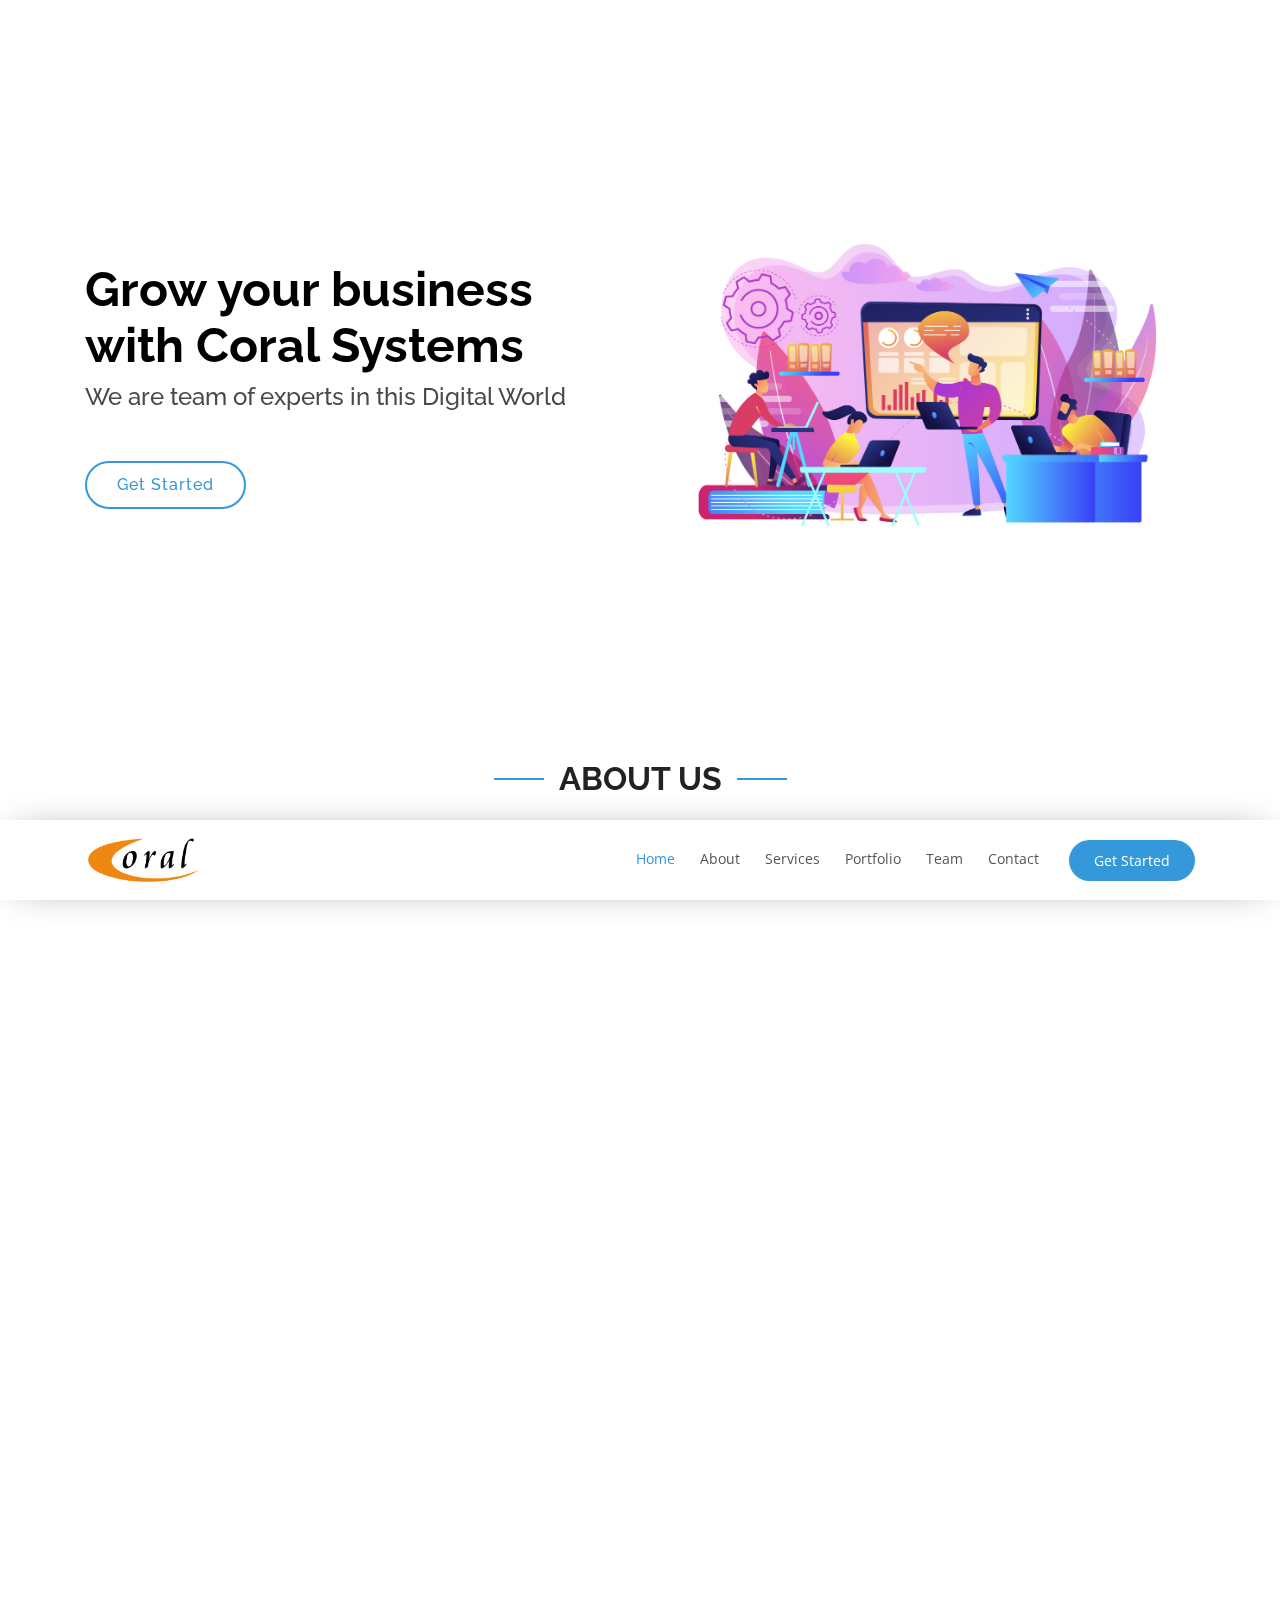
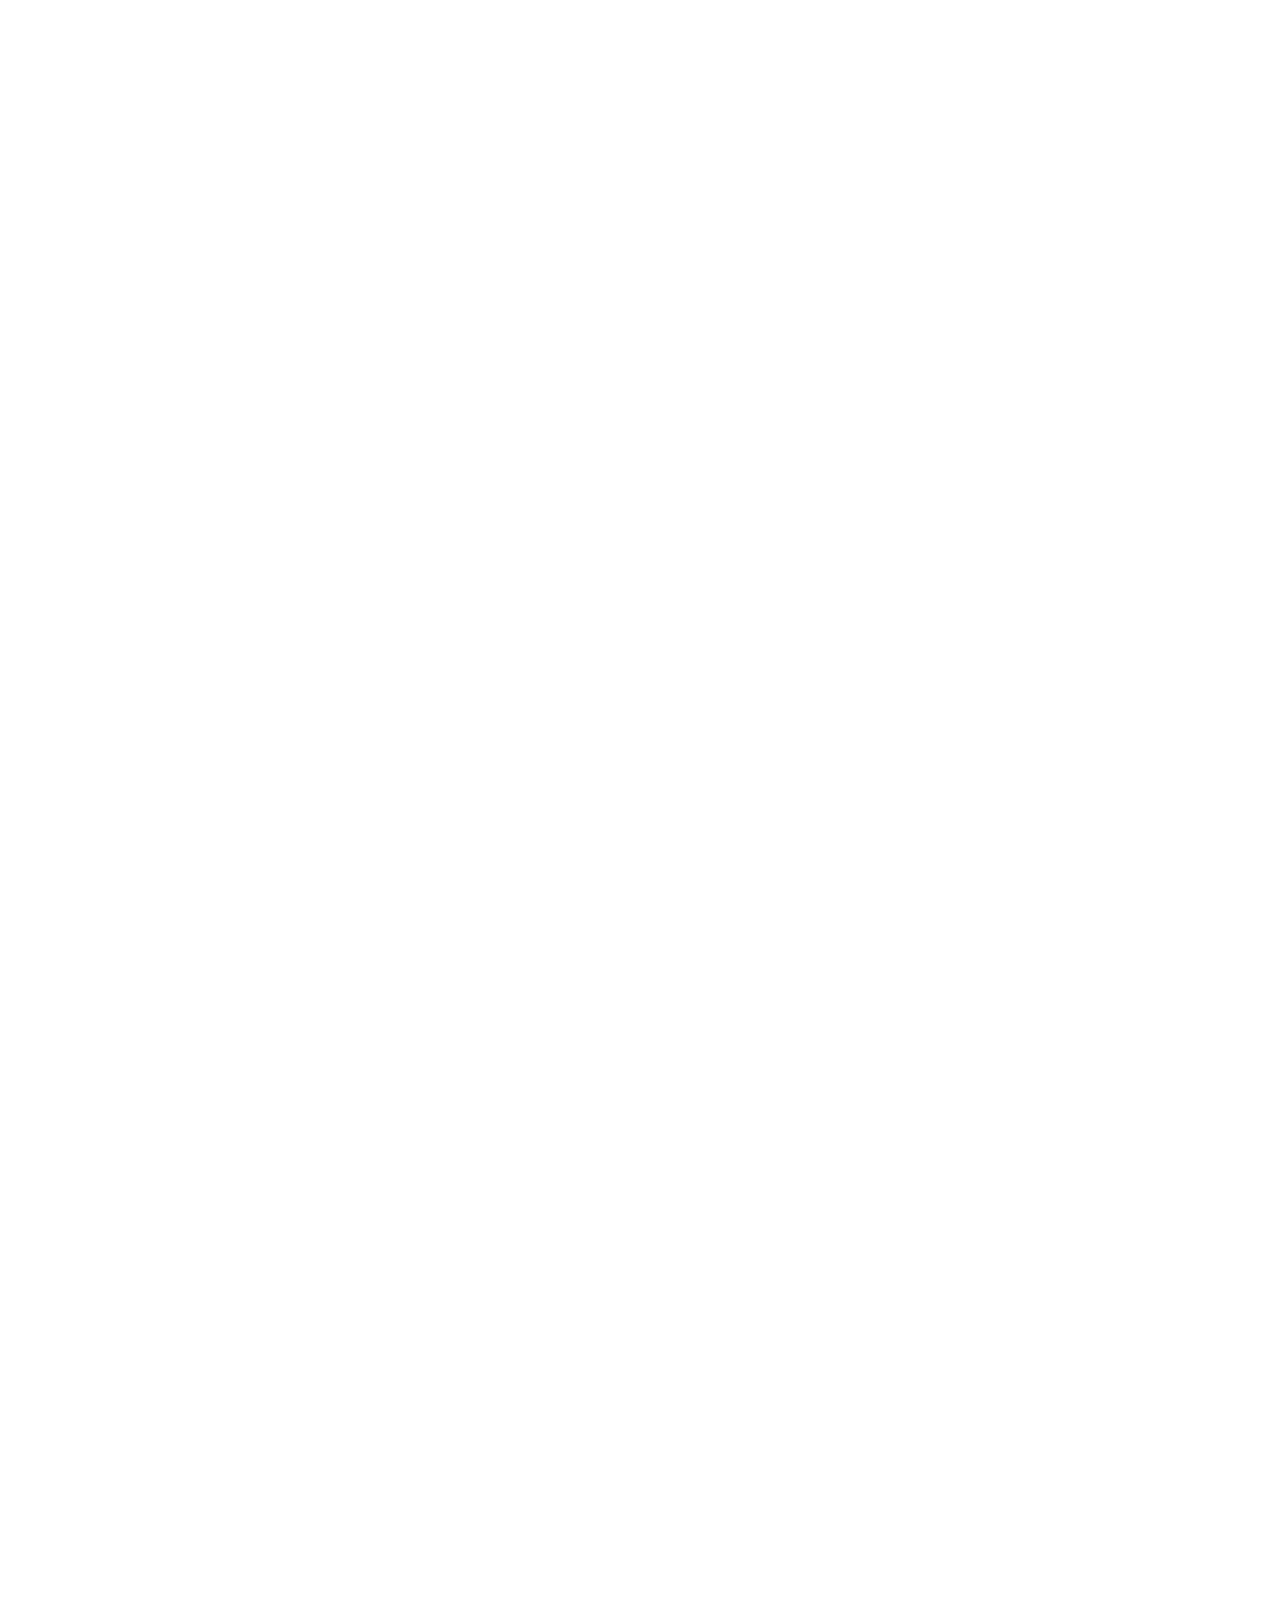
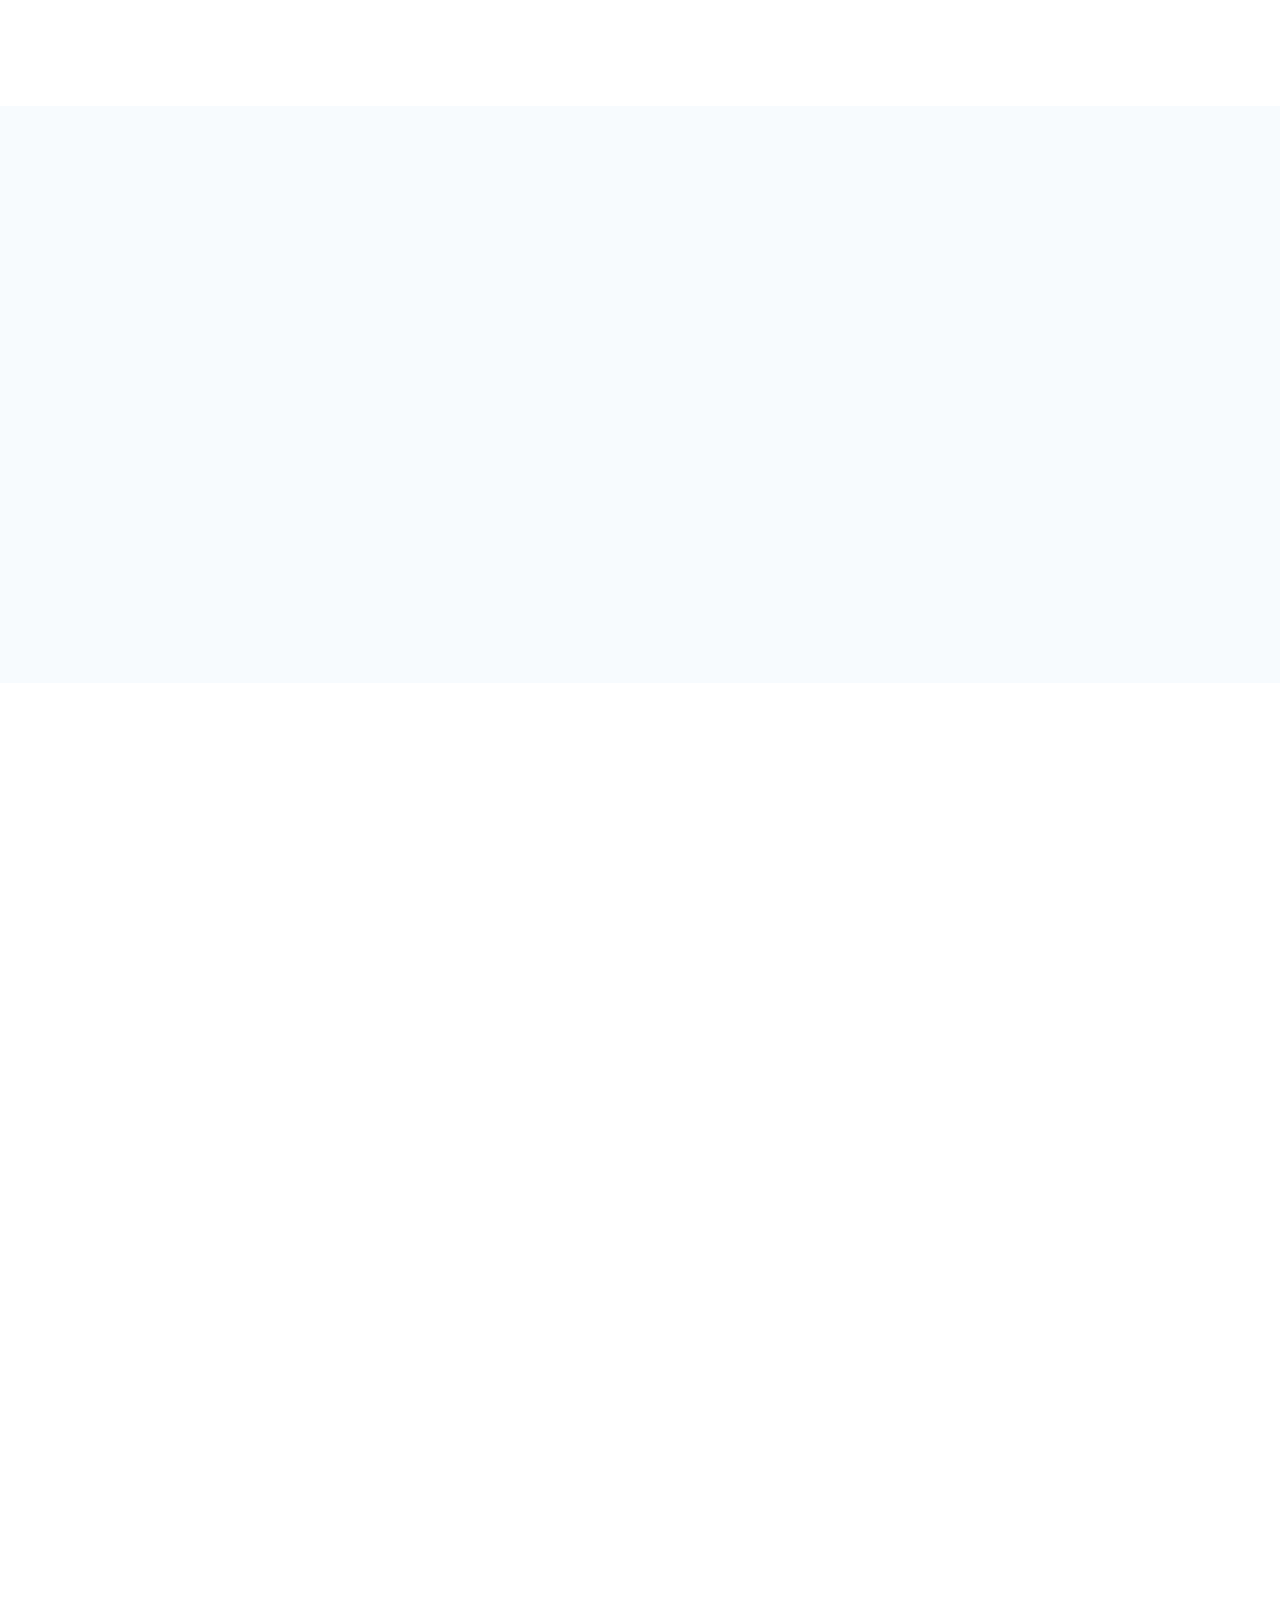
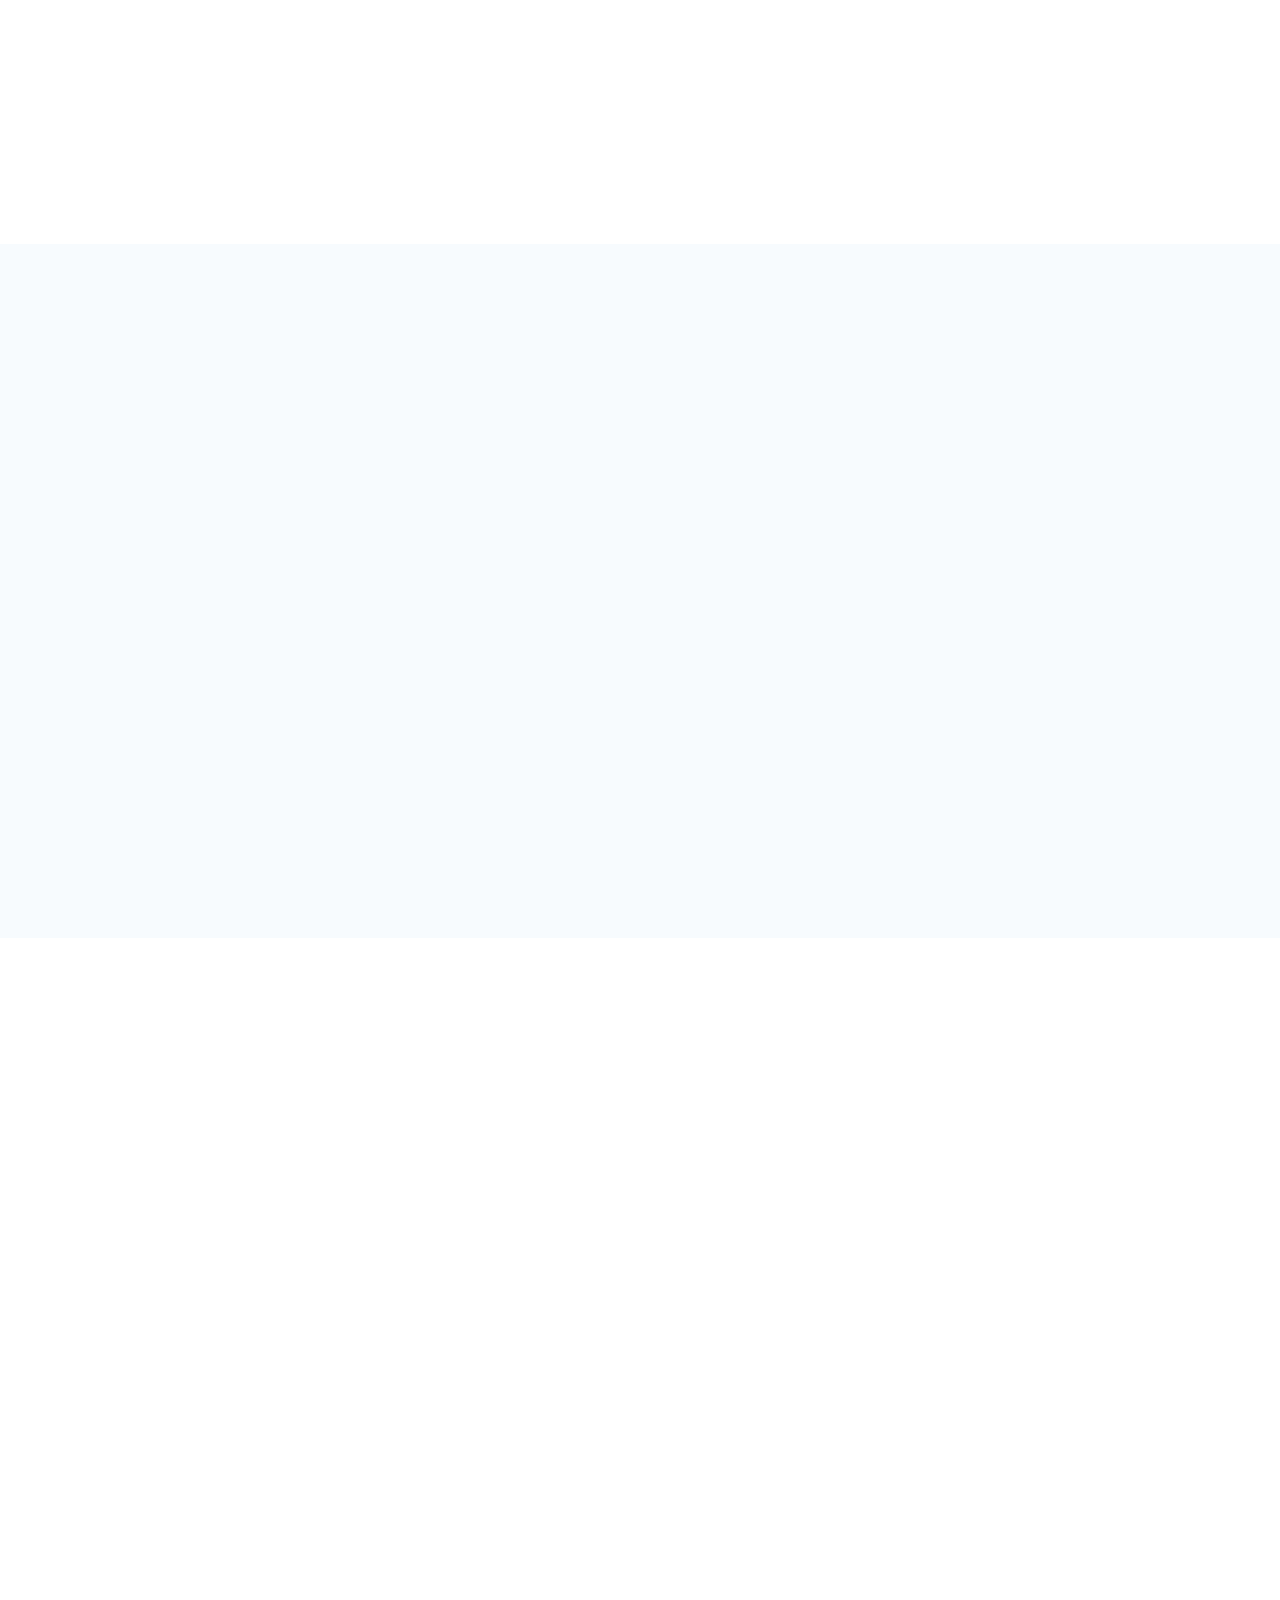
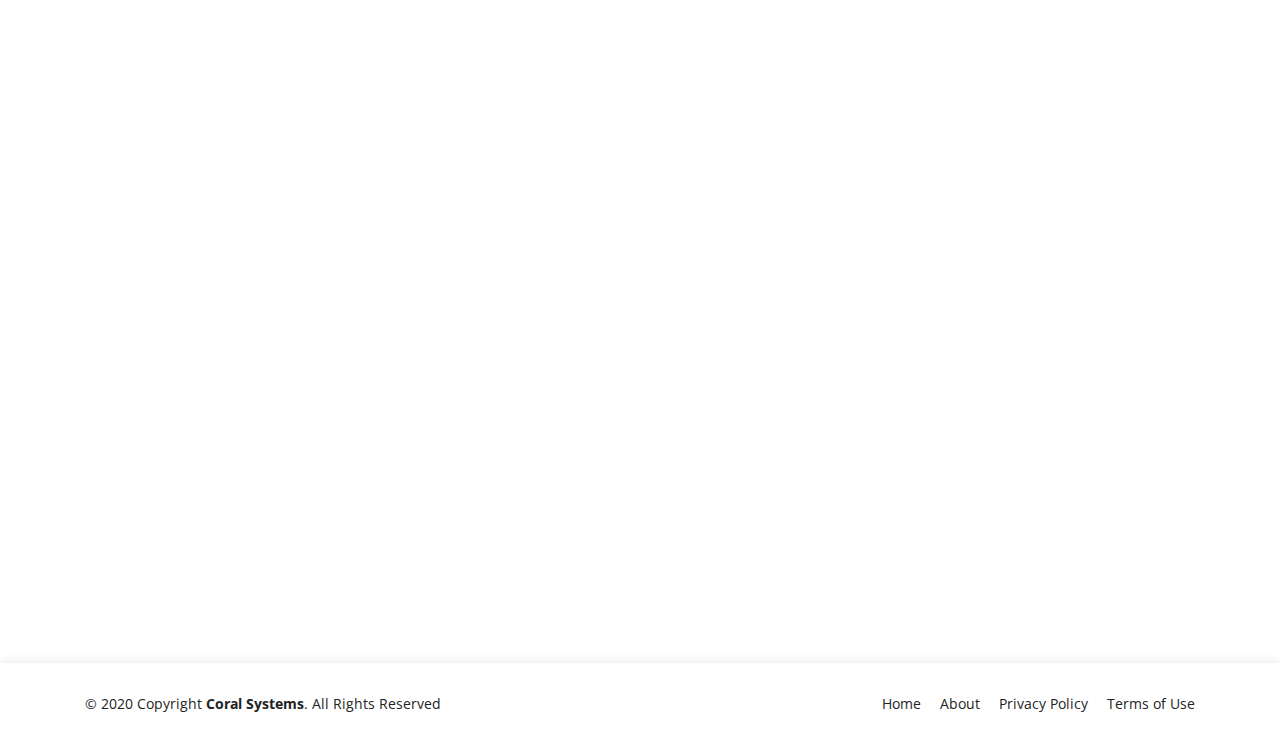
<file: index.html>
<!DOCTYPE html>
<html lang="en">

<head>
  <meta charset="utf-8">
  <meta content="width=device-width, initial-scale=1.0" name="viewport">

  <title>Coral Systems</title>
  <meta content="" name="description">
  <meta content="" name="keywords">

  <!-- Favicons -->
  <link href="assets/img/favicon.png" style="color:orange;" rel="icon">
  <link href="assets/img/apple-touch-icon.png" rel="apple-touch-icon">

  <!-- Google Fonts -->
  <link href="https://fonts.googleapis.com/css?family=Open+Sans:300,300i,400,400i,600,600i,700,700i|Raleway:300,300i,400,400i,500,500i,600,600i,700,700i|Poppins:300,300i,400,400i,500,500i,600,600i,700,700i" rel="stylesheet">

  <!-- Vendor CSS Files -->
  <link href="assets/vendor/bootstrap/css/bootstrap.min.css" rel="stylesheet">
  <link href="assets/vendor/icofont/icofont.min.css" rel="stylesheet">
  <link href="assets/vendor/remixicon/remixicon.css" rel="stylesheet">
  <link href="assets/vendor/boxicons/css/boxicons.min.css" rel="stylesheet">
  <link href="assets/vendor/owl.carousel/assets/owl.carousel.min.css" rel="stylesheet">
  <link href="assets/vendor/venobox/venobox.css" rel="stylesheet">
  <link href="assets/vendor/aos/aos.css" rel="stylesheet">

  <!-- Template Main CSS File -->
  <link href="assets/css/style.css" rel="stylesheet">

  <!-- =======================================================
  * Template Name: Vesperr - v2.2.1
  * Template URL: https://bootstrapmade.com/vesperr-free-bootstrap-template/
  * Author: BootstrapMade.com
  * License: https://bootstrapmade.com/license/
  ======================================================== -->
</head>

<body>

  <!-- ======= Header ======= -->
  <header id="header" class="fixed-bottom d-flex align-items-center">
    <div class="container d-flex align-items-center">

      <div class="logo mr-auto">
        <h1 class="text-light"><a href="index.html"><img src="./assets/img/logo.png"></a></h1>
        <!-- Uncomment below if you prefer to use an image logo -->
        <!-- <a href="index.html"><img src="assets/img/logo.png" alt="" class="img-fluid"></a>-->
      </div>

      <nav class="nav-menu d-none d-lg-block">
        <ul>
          <li class="active"><a href="#index.html">Home</a></li>
          <li><a href="#about">About</a></li>
          <li><a href="#services">Services</a></li>
          <li><a href="#portfolio">Portfolio</a></li>
          <li><a href="#team">Team</a></li>
          <li><a href="#contact">Contact</a></li>

          <li class="get-started"><a href="#about">Get Started</a></li>
        </ul>
      </nav><!-- .nav-menu -->

    </div>
  </header><!-- End Header -->

  <!-- ======= Hero Section ======= -->
  <section id="hero" class="d-flex align-items-center">

    <div class="container">
      <div class="row">
        <div class="col-lg-6 pt-5 pt-lg-0 order-2 order-lg-1 d-flex flex-column justify-content-center">
          <h1 data-aos="fade-up">Grow your business with Coral Systems</h1>
          <h2 data-aos="fade-up" data-aos-delay="400">We are team of experts in this Digital World</h2>
          <div data-aos="fade-up" data-aos-delay="800">
            <a href="#about" class="btn-get-started scrollto">Get Started</a>
          </div>
        </div>
        <div class="col-lg-6 order-1 order-lg-2 hero-img" data-aos="fade-left" data-aos-delay="200">
          <img src="assets/img/hero-img.png" class="img-fluid animated" alt="">
        </div>
      </div>
    </div>

  </section><!-- End Hero -->

  <main id="main">

    <!-- ======= Clients Section ======= -->
    <!--section id="clients" class="clients clients">
      <div class="container">

        <div class="row">

          <div class="col-lg-2 col-md-4 col-6">
            <img src="assets/img/clients/client-1.png" class="img-fluid" alt="" data-aos="zoom-in">
          </div>

          <div class="col-lg-2 col-md-4 col-6">
            <img src="assets/img/clients/client-2.png" class="img-fluid" alt="" data-aos="zoom-in" data-aos-delay="100">
          </div>

          <div class="col-lg-2 col-md-4 col-6">
            <img src="assets/img/clients/client-3.png" class="img-fluid" alt="" data-aos="zoom-in" data-aos-delay="200">
          </div>

          <div class="col-lg-2 col-md-4 col-6">
            <img src="assets/img/clients/client-4.png" class="img-fluid" alt="" data-aos="zoom-in" data-aos-delay="300">
          </div>

          <div class="col-lg-2 col-md-4 col-6">
            <img src="assets/img/clients/client-5.png" class="img-fluid" alt="" data-aos="zoom-in" data-aos-delay="400">
          </div>

          <div class="col-lg-2 col-md-4 col-6">
            <img src="assets/img/clients/client-6.png" class="img-fluid" alt="" data-aos="zoom-in" data-aos-delay="500">
          </div>

        </div>

      </div>
    </section--><!-- End Clients Section -->

    <!-- ======= About Us Section ======= -->
    <section id="about" class="about">
      <div class="container">

        <div class="section-title" data-aos="fade-up">
          <h2>About Us</h2>
        </div>

        <div class="row content">
          <div class="col-lg-6" data-aos="fade-up" data-aos-delay="150">
            <img src="./assets/img/logo-sl.jpg" style="width: 500px;">
          </div>
          <div class="col-lg-6 pt-4 pt-lg-0" data-aos="fade-up" data-aos-delay="300">
            <p>
              Ullamco laboris nisi ut aliquip ex ea commodo consequat. Duis aute irure dolor in reprehenderit in voluptate
              velit esse cillum dolore eu fugiat nulla pariatur. Excepteur sint occaecat cupidatat non proident, sunt in
              culpa qui officia deserunt mollit anim id est laborum.
            </p>
            <a href="#" class="btn-learn-more">Learn More</a>
          </div>
        </div>

      </div>
    </section><!-- End About Us Section -->

    <!-- ======= Counts Section ======= -->
    <section id="counts" class="counts">
      <div class="container">

        <div class="row">
          

          <div class="col-xl-12 d-flex align-items-stretch pt-4 pt-xl-0" data-aos="fade-left" data-aos-delay="300">
            <div class="content d-flex flex-column justify-content-center">
              <div class="row">
                <div class="col-md-3 d-md-flex align-items-md-stretch">
                  <div class="count-box">
                    <span data-toggle="counter-up">65</span>
                    <i class="icofont-simple-smile"></i>                    
                    <p><strong>Happy Clients</strong> consequuntur voluptas nostrum aliquid ipsam architecto ut.</p>
                    <br>
                    <span data-toggle="counter-up">12</span>
                    <i class="icofont-clock-time"></i>                    
                    <p><strong>Years of experience</strong> aut commodi quaerat modi aliquam nam ducimus aut voluptate non vel</p>
                  </div>
                </div>

                <div class="col-md-6 d-md-flex align-items-md-stretch">
                  <img src="assets/img/counts-img.svg" alt="" class="img-fluid">
                </div>

                <div class="col-md-3 d-md-flex align-items-md-stretch">
                  <div class="count-box">
                    <span data-toggle="counter-up">85</span>
                    <i class="icofont-document-folder"></i>                    
                    <p><strong>Projects</strong> adipisci atque cum quia aspernatur totam laudantium et quia dere tan</p>
                    <br>
                    <span data-toggle="counter-up">15</span>
                    <i class="icofont-award"></i>
                    <p><strong>Awards</strong> rerum asperiores dolor alias quo reprehenderit eum et nemo pad der</p>
                  </div>
                </div>

              </div>
            </div><!-- End .content-->
          </div>
        </div>

      </div>
    </section><!-- End Counts Section -->

    <!-- ======= Services Section ======= -->
    <section id="services" class="services">
      <div class="container">

        <div class="section-title" data-aos="fade-up">
          <h2>Services</h2>
          <p>Magnam dolores commodi suscipit eius consequatur ex aliquid fug</p>
        </div>

        <div class="row">
          <div class="col-md-6 col-lg-3 d-flex align-items-stretch mb-5 mb-lg-0" id="s1">
            <div class="icon-box" data-aos="fade-up" data-aos-delay="100">
              <div class="icon"><i class="bx bxl-dribbble"></i></div>
              <h4 class="title"><a href="">Lorem Ipsum</a></h4>
              <p class="description">Voluptatum deleniti atque corrupti quos dolores et quas molestias excepturi</p>
            </div>
          </div>

          <div class="col-md-6 col-lg-3 d-flex align-items-stretch mb-5 mb-lg-0" id="s2">
            <div class="icon-box" data-aos="fade-up" data-aos-delay="200">
              <div class="icon"><i class="bx bx-file"></i></div>
              <h4 class="title"><a href="">Sed ut perspiciatis</a></h4>
              <p class="description">Duis aute irure dolor in reprehenderit in voluptate velit esse cillum dolore</p>
            </div>
          </div>

          <div class="col-md-6 col-lg-3 d-flex align-items-stretch mb-5 mb-lg-0" id="s3">
            <div class="icon-box" data-aos="fade-up" data-aos-delay="300">
              <div class="icon"><i class="bx bx-tachometer"></i></div>
              <h4 class="title"><a href="">Magni Dolores</a></h4>
              <p class="description">Excepteur sint occaecat cupidatat non proident, sunt in culpa qui officia</p>
            </div>
          </div>

          <div class="col-md-6 col-lg-3 d-flex align-items-stretch mb-5 mb-lg-0" id="s4">
            <div class="icon-box" data-aos="fade-up" data-aos-delay="400">
              <div class="icon"><i class="bx bx-world"></i></div>
              <h4 class="title"><a href="">Nemo Enim</a></h4>
              <p class="description">At vero eos et accusamus et iusto odio dignissimos ducimus qui blanditiis</p>
            </div>
          </div>

        </div>

      </div>
    </section><!-- End Services Section -->

    <!-- ======= More Services Section ======= -->
    <section id="more-services" class="more-services">
      <div class="container">

        <div class="row">
          <div class="col-md-6 d-flex align-items-stretch">
            <div class="card" style='background-image: url("assets/img/more-services-1.jpg");' data-aos="fade-up" data-aos-delay="100">
              <div class="card-body">
                <h5 class="card-title"><a href="">Lobira Duno</a></h5>
                <p class="card-text">Lorem ipsum dolor sit amet, consectetur elit, sed do eiusmod tempor ut labore et dolore magna aliqua.</p>
                <div class="read-more"><a href="#"><i class="icofont-arrow-right"></i> Read More</a></div>
              </div>
            </div>
          </div>
          <div class="col-md-6 d-flex align-items-stretch mt-4 mt-md-0">
            <div class="card" style='background-image: url("assets/img/more-services-2.jpg");' data-aos="fade-up" data-aos-delay="200">
              <div class="card-body">
                <h5 class="card-title"><a href="">Limere Radses</a></h5>
                <p class="card-text">Sed ut perspiciatis unde omnis iste natus error sit voluptatem doloremque laudantium, totam rem.</p>
                <div class="read-more"><a href="#"><i class="icofont-arrow-right"></i> Read More</a></div>
              </div>
            </div>

          </div>
          <div class="col-md-6 d-flex align-items-stretch mt-4">
            <div class="card" style='background-image: url("assets/img/more-services-3.jpg");' data-aos="fade-up" data-aos-delay="100">
              <div class="card-body">
                <h5 class="card-title"><a href="">Nive Lodo</a></h5>
                <p class="card-text">Nemo enim ipsam voluptatem quia voluptas sit aut odit aut fugit, sed quia magni dolores.</p>
                <div class="read-more"><a href="#"><i class="icofont-arrow-right"></i> Read More</a></div>
              </div>
            </div>
          </div>
          <div class="col-md-6 d-flex align-items-stretch mt-4">
            <div class="card" style='background-image: url("assets/img/more-services-4.jpg");' data-aos="fade-up" data-aos-delay="200">
              <div class="card-body">
                <h5 class="card-title"><a href="">Pale Treda</a></h5>
                <p class="card-text">Nostrum eum sed et autem dolorum perspiciatis. Magni porro quisquam laudantium voluptatem.</p>
                <div class="read-more"><a href="#"><i class="icofont-arrow-right"></i> Read More</a></div>
              </div>
            </div>
          </div>
        </div>

      </div>
    </section><!-- End More Services Section -->

    <!-- ======= Features Section ======= -->
    <section id="features" class="features">
      <div class="container">

        <div class="section-title" data-aos="fade-up">
          <h2>Features</h2>
          <p>Necessitatibus eius consequatur ex aliquid fuga eum quidem</p>
        </div>

        <div class="row" data-aos="fade-up" data-aos-delay="300">
          <div class="col-lg-3 col-md-4">
            <div class="icon-box">
              <i class="ri-store-line" style="color: #7105ca;"></i>
              <h3><a href="">Lorem Ipsum</a></h3>
            </div>
          </div>
          <div class="col-lg-3 col-md-4 mt-4 mt-md-0">
            <div class="icon-box">
              <i class="ri-bar-chart-box-line" style="color: #5578ff;"></i>
              <h3><a href="">Dolor Sitema</a></h3>
            </div>
          </div>
          <div class="col-lg-3 col-md-4 mt-4 mt-md-0">
            <div class="icon-box">
              <i class="ri-calendar-todo-line" style="color: #e80368;"></i>
              <h3><a href="">Sed perspiciatis</a></h3>
            </div>
          </div>
          <div class="col-lg-3 col-md-4 mt-4 mt-lg-0">
            <div class="icon-box">
              <i class="ri-paint-brush-line" style="color: #e361ff;"></i>
              <h3><a href="">Magni Dolores</a></h3>
            </div>
          </div>
          <div class="col-lg-3 col-md-4 mt-4">
            <div class="icon-box">
              <i class="ri-database-2-line" style="color: #47aeff;"></i>
              <h3><a href="">Nemo Enim</a></h3>
            </div>
          </div>
          <div class="col-lg-3 col-md-4 mt-4">
            <div class="icon-box">
              <i class="ri-gradienter-line" style="color: #272bf0;"></i>
              <h3><a href="">Eiusmod Tempor</a></h3>
            </div>
          </div>
          <div class="col-lg-3 col-md-4 mt-4">
            <div class="icon-box">
              <i class="ri-file-list-3-line" style="color: #11dbcf;"></i>
              <h3><a href="">Midela Teren</a></h3>
            </div>
          </div>
          <div class="col-lg-3 col-md-4 mt-4">
            <div class="icon-box">
              <i class="ri-price-tag-2-line" style="color: #4233ff;"></i>
              <h3><a href="">Pira Neve</a></h3>
            </div>
          </div>
          <div class="col-lg-3 col-md-4 mt-4">
            <div class="icon-box">
              <i class="ri-anchor-line" style="color: #ff00ea;"></i>
              <h3><a href="">Dirada Pack</a></h3>
            </div>
          </div>
          <div class="col-lg-3 col-md-4 mt-4">
            <div class="icon-box">
              <i class="ri-disc-line" style="color: #b20969;"></i>
              <h3><a href="">Moton Ideal</a></h3>
            </div>
          </div>
          <div class="col-lg-3 col-md-4 mt-4">
            <div class="icon-box">
              <i class="ri-base-station-line" style="color: #289eff;"></i>
              <h3><a href="">Verdo Park</a></h3>
            </div>
          </div>
          <div class="col-lg-3 col-md-4 mt-4">
            <div class="icon-box">
              <i class="ri-fingerprint-line" style="color: #c729cc;"></i>
              <h3><a href="">Flavor Nivelanda</a></h3>
            </div>
          </div>
        </div>

      </div>
    </section><!-- End Features Section -->

    <!-- ======= Testimonials Section ======= -->
    <section id="testimonials" class="testimonials section-bg">
      <div class="container">

        <div class="section-title" data-aos="fade-up">
          <h2>Testimonials</h2>
          <p>Magnam dolores commodi suscipit eum quidem consectetur velit</p>
        </div>

        <div class="owl-carousel testimonials-carousel" data-aos="fade-up" data-aos-delay="200">

          <div class="testimonial-wrap">
            <div class="testimonial-item">
              <img src="assets/img/testimonials/testimonials-1.jpg" class="testimonial-img" alt="">
              <h3>Saul Goodman</h3>
              <h4>Ceo &amp; Founder</h4>
              <p>
                <i class="bx bxs-quote-alt-left quote-icon-left"></i>
                Proin iaculis purus consequat sem cure digni ssim donec porttitora entum suscipit rhoncus. Accusantium quam, ultricies eget id, aliquam eget nibh et. Maecen aliquam, risus at semper.
                <i class="bx bxs-quote-alt-right quote-icon-right"></i>
              </p>
            </div>
          </div>

          <div class="testimonial-wrap">
            <div class="testimonial-item">
              <img src="assets/img/testimonials/testimonials-2.jpg" class="testimonial-img" alt="">
              <h3>Sara Wilsson</h3>
              <h4>Designer</h4>
              <p>
                <i class="bx bxs-quote-alt-left quote-icon-left"></i>
                Export tempor illum tamen malis malis eram quae irure esse labore quem cillum quid cillum eram malis quorum velit fore eram velit sunt aliqua noster fugiat irure amet legam anim culpa.
                <i class="bx bxs-quote-alt-right quote-icon-right"></i>
              </p>
            </div>
          </div>

          <div class="testimonial-wrap">
            <div class="testimonial-item">
              <img src="assets/img/testimonials/testimonials-3.jpg" class="testimonial-img" alt="">
              <h3>Jena Karlis</h3>
              <h4>Store Owner</h4>
              <p>
                <i class="bx bxs-quote-alt-left quote-icon-left"></i>
                Enim nisi quem export duis labore cillum quae magna enim sint quorum nulla quem veniam duis minim tempor labore quem eram duis noster aute amet eram fore quis sint minim.
                <i class="bx bxs-quote-alt-right quote-icon-right"></i>
              </p>
            </div>
          </div>

          <div class="testimonial-wrap">
            <div class="testimonial-item">
              <img src="assets/img/testimonials/testimonials-4.jpg" class="testimonial-img" alt="">
              <h3>Matt Brandon</h3>
              <h4>Freelancer</h4>
              <p>
                <i class="bx bxs-quote-alt-left quote-icon-left"></i>
                Fugiat enim eram quae cillum dolore dolor amet nulla culpa multos export minim fugiat minim velit minim dolor enim duis veniam ipsum anim magna sunt elit fore quem dolore labore illum veniam.
                <i class="bx bxs-quote-alt-right quote-icon-right"></i>
              </p>
            </div>
          </div>

          <div class="testimonial-wrap">
            <div class="testimonial-item">
              <img src="assets/img/testimonials/testimonials-5.jpg" class="testimonial-img" alt="">
              <h3>John Larson</h3>
              <h4>Entrepreneur</h4>
              <p>
                <i class="bx bxs-quote-alt-left quote-icon-left"></i>
                Quis quorum aliqua sint quem legam fore sunt eram irure aliqua veniam tempor noster veniam enim culpa labore duis sunt culpa nulla illum cillum fugiat legam esse veniam culpa fore nisi cillum quid.
                <i class="bx bxs-quote-alt-right quote-icon-right"></i>
              </p>
            </div>
          </div>

        </div>

      </div>
    </section><!-- End Testimonials Section -->

    <!-- ======= Portfolio Section ======= -->
    <section id="portfolio" class="portfolio">
      <div class="container">

        <div class="section-title" data-aos="fade-up">
          <h2>Portfolio</h2>
          <p>Necessitatibus eius consequatur ex aliquid fuga eum quidem</p>
        </div>

        <div class="row" data-aos="fade-up" data-aos-delay="200">
          <div class="col-lg-12 d-flex justify-content-center">
            <ul id="portfolio-flters">
              <li data-filter="*" class="filter-active">All</li>
              <li data-filter=".filter-app">App</li>
              <li data-filter=".filter-card">Card</li>
              <li data-filter=".filter-web">Web</li>
            </ul>
          </div>
        </div>

        <div class="row portfolio-container" data-aos="fade-up" data-aos-delay="400">

          <div class="col-lg-4 col-md-6 portfolio-item filter-app">
            <div class="portfolio-wrap">
              <img src="assets/img/portfolio/portfolio-1.jpg" class="img-fluid" alt="">
              <div class="portfolio-info">
                <h4>App 1</h4>
                <p>App</p>
                <div class="portfolio-links">
                  <a href="assets/img/portfolio/portfolio-1.jpg" data-gall="portfolioGallery" class="venobox" title="App 1"><i class="bx bx-plus"></i></a>
                  <a href="portfolio-details.html" title="More Details"><i class="bx bx-link"></i></a>
                </div>
              </div>
            </div>
          </div>

          <div class="col-lg-4 col-md-6 portfolio-item filter-web">
            <div class="portfolio-wrap">
              <img src="assets/img/portfolio/portfolio-2.jpg" class="img-fluid" alt="">
              <div class="portfolio-info">
                <h4>Web 3</h4>
                <p>Web</p>
                <div class="portfolio-links">
                  <a href="assets/img/portfolio/portfolio-2.jpg" data-gall="portfolioGallery" class="venobox" title="Web 3"><i class="bx bx-plus"></i></a>
                  <a href="portfolio-details.html" title="More Details"><i class="bx bx-link"></i></a>
                </div>
              </div>
            </div>
          </div>

          <div class="col-lg-4 col-md-6 portfolio-item filter-app">
            <div class="portfolio-wrap">
              <img src="assets/img/portfolio/portfolio-3.jpg" class="img-fluid" alt="">
              <div class="portfolio-info">
                <h4>App 2</h4>
                <p>App</p>
                <div class="portfolio-links">
                  <a href="assets/img/portfolio/portfolio-3.jpg" data-gall="portfolioGallery" class="venobox" title="App 2"><i class="bx bx-plus"></i></a>
                  <a href="portfolio-details.html" title="More Details"><i class="bx bx-link"></i></a>
                </div>
              </div>
            </div>
          </div>

          <div class="col-lg-4 col-md-6 portfolio-item filter-card">
            <div class="portfolio-wrap">
              <img src="assets/img/portfolio/portfolio-4.jpg" class="img-fluid" alt="">
              <div class="portfolio-info">
                <h4>Card 2</h4>
                <p>Card</p>
                <div class="portfolio-links">
                  <a href="assets/img/portfolio/portfolio-4.jpg" data-gall="portfolioGallery" class="venobox" title="Card 2"><i class="bx bx-plus"></i></a>
                  <a href="portfolio-details.html" title="More Details"><i class="bx bx-link"></i></a>
                </div>
              </div>
            </div>
          </div>

          <div class="col-lg-4 col-md-6 portfolio-item filter-web">
            <div class="portfolio-wrap">
              <img src="assets/img/portfolio/portfolio-5.jpg" class="img-fluid" alt="">
              <div class="portfolio-info">
                <h4>Web 2</h4>
                <p>Web</p>
                <div class="portfolio-links">
                  <a href="assets/img/portfolio/portfolio-5.jpg" data-gall="portfolioGallery" class="venobox" title="Web 2"><i class="bx bx-plus"></i></a>
                  <a href="portfolio-details.html" title="More Details"><i class="bx bx-link"></i></a>
                </div>
              </div>
            </div>
          </div>

          <div class="col-lg-4 col-md-6 portfolio-item filter-app">
            <div class="portfolio-wrap">
              <img src="assets/img/portfolio/portfolio-6.jpg" class="img-fluid" alt="">
              <div class="portfolio-info">
                <h4>App 3</h4>
                <p>App</p>
                <div class="portfolio-links">
                  <a href="assets/img/portfolio/portfolio-6.jpg" data-gall="portfolioGallery" class="venobox" title="App 3"><i class="bx bx-plus"></i></a>
                  <a href="portfolio-details.html" title="More Details"><i class="bx bx-link"></i></a>
                </div>
              </div>
            </div>
          </div>

          <div class="col-lg-4 col-md-6 portfolio-item filter-card">
            <div class="portfolio-wrap">
              <img src="assets/img/portfolio/portfolio-7.jpg" class="img-fluid" alt="">
              <div class="portfolio-info">
                <h4>Card 1</h4>
                <p>Card</p>
                <div class="portfolio-links">
                  <a href="assets/img/portfolio/portfolio-7.jpg" data-gall="portfolioGallery" class="venobox" title="Card 1"><i class="bx bx-plus"></i></a>
                  <a href="portfolio-details.html" title="More Details"><i class="bx bx-link"></i></a>
                </div>
              </div>
            </div>
          </div>

          <div class="col-lg-4 col-md-6 portfolio-item filter-card">
            <div class="portfolio-wrap">
              <img src="assets/img/portfolio/portfolio-8.jpg" class="img-fluid" alt="">
              <div class="portfolio-info">
                <h4>Card 3</h4>
                <p>Card</p>
                <div class="portfolio-links">
                  <a href="assets/img/portfolio/portfolio-8.jpg" data-gall="portfolioGallery" class="venobox" title="Card 3"><i class="bx bx-plus"></i></a>
                  <a href="portfolio-details.html" title="More Details"><i class="bx bx-link"></i></a>
                </div>
              </div>
            </div>
          </div>

          <div class="col-lg-4 col-md-6 portfolio-item filter-web">
            <div class="portfolio-wrap">
              <img src="assets/img/portfolio/portfolio-9.jpg" class="img-fluid" alt="">
              <div class="portfolio-info">
                <h4>Web 3</h4>
                <p>Web</p>
                <div class="portfolio-links">
                  <a href="assets/img/portfolio/portfolio-9.jpg" data-gall="portfolioGallery" class="venobox" title="Web 3"><i class="bx bx-plus"></i></a>
                  <a href="portfolio-details.html" title="More Details"><i class="bx bx-link"></i></a>
                </div>
              </div>
            </div>
          </div>

        </div>

      </div>
    </section><!-- End Portfolio Section -->

    <!-- ======= Team Section ======= -->
    <section id="team" class="team section-bg">
      <div class="container">

        <div class="section-title" data-aos="fade-up">
          <h2>Team</h2>
          <p>Necessitatibus eius consequatur ex aliquid fuga eum quidem</p>
        </div>

        <div class="row">

          <div class="col-lg-4 col-md-4 d-flex align-items-stretch">
            <div class="member" data-aos="fade-up" data-aos-delay="100">
              <div class="member-img">
                <img src="assets/img/team/team-1.jpg" class="img-fluid" alt="">
                <div class="social">
                  <a href=""><i class="icofont-twitter"></i></a>
                  <a href=""><i class="icofont-facebook"></i></a>
                  <a href=""><i class="icofont-instagram"></i></a>
                  <a href=""><i class="icofont-linkedin"></i></a>
                </div>
              </div>
              <div class="member-info">
                <h4>VR. Senthil Kumar</h4>
                <span>Chief Executive Officer</span>
              </div>
            </div>
          </div>

          <div class="col-lg-4 col-md-4 d-flex align-items-stretch">
            <div class="member" data-aos="fade-up" data-aos-delay="200">
              <div class="member-img">
                <img src="assets/img/team/team-2.jpg" class="img-fluid" alt="">
                <div class="social">
                  <a href=""><i class="icofont-twitter"></i></a>
                  <a href=""><i class="icofont-facebook"></i></a>
                  <a href=""><i class="icofont-instagram"></i></a>
                  <a href=""><i class="icofont-linkedin"></i></a>
                </div>
              </div>
              <div class="member-info">
                <h4>V. Babu</h4>
                <span>Chief Operative Officer</span>
              </div>
            </div>
          </div>

          <div class="col-lg-4 col-md-4 d-flex align-items-stretch">
            <div class="member" data-aos="fade-up" data-aos-delay="300">
              <div class="member-img">
                <img src="assets/img/team/team-3.jpg" class="img-fluid" alt="">
                <div class="social">
                  <a href=""><i class="icofont-twitter"></i></a>
                  <a href=""><i class="icofont-facebook"></i></a>
                  <a href=""><i class="icofont-instagram"></i></a>
                  <a href=""><i class="icofont-linkedin"></i></a>
                </div>
              </div>
              <div class="member-info">
                <h4>A. Anand Loorthu Raj</h4>
                <span>Chief Technology Officer</span>
              </div>
            </div>
          </div>

        </div>

      </div>
    </section><!-- End Team Section -->

    <!-- ======= Pricing Section ======= -->
    <!--section id="pricing" class="pricing">
      <div class="container">

        <div class="section-title">
          <h2>Pricing</h2>
          <p>Sit sint consectetur velit nemo qui impedit suscipit alias ea</p>
        </div>

        <div class="row">

          <div class="col-lg-4 col-md-6">
            <div class="box" data-aos="zoom-in-right" data-aos-delay="200">
              <h3>Free</h3>
              <h4><sup>$</sup>0<span> / month</span></h4>
              <ul>
                <li>Aida dere</li>
                <li>Nec feugiat nisl</li>
                <li>Nulla at volutpat dola</li>
                <li class="na">Pharetra massa</li>
                <li class="na">Massa ultricies mi</li>
              </ul>
              <div class="btn-wrap">
                <a href="#" class="btn-buy">Buy Now</a>
              </div>
            </div>
          </div>

          <div class="col-lg-4 col-md-6 mt-4 mt-md-0">
            <div class="box recommended" data-aos="zoom-in" data-aos-delay="100">
              <h3>Business</h3>
              <h4><sup>$</sup>19<span> / month</span></h4>
              <ul>
                <li>Aida dere</li>
                <li>Nec feugiat nisl</li>
                <li>Nulla at volutpat dola</li>
                <li>Pharetra massa</li>
                <li class="na">Massa ultricies mi</li>
              </ul>
              <div class="btn-wrap">
                <a href="#" class="btn-buy">Buy Now</a>
              </div>
            </div>
          </div>

          <div class="col-lg-4 col-md-6 mt-4 mt-lg-0">
            <div class="box" data-aos="zoom-in-left" data-aos-delay="200">
              <h3>Developer</h3>
              <h4><sup>$</sup>29<span> / month</span></h4>
              <ul>
                <li>Aida dere</li>
                <li>Nec feugiat nisl</li>
                <li>Nulla at volutpat dola</li>
                <li>Pharetra massa</li>
                <li>Massa ultricies mi</li>
              </ul>
              <div class="btn-wrap">
                <a href="#" class="btn-buy">Buy Now</a>
              </div>
            </div>
          </div>

        </div>

      </div>
    </section--><!-- End Pricing Section -->

    <!-- ======= F.A.Q Section ======= -->
    <section id="faq" class="faq">
      <div class="container">

        <div class="section-title" data-aos="fade-up">
          <h2>Frequently Asked Questions</h2>
        </div>

        <div class="row faq-item d-flex align-items-stretch" data-aos="fade-up" data-aos-delay="100">
          <div class="col-lg-5">
            <i class="ri-question-line"></i>
            <h4>Non consectetur a erat nam at lectus urna duis?</h4>
          </div>
          <div class="col-lg-7">
            <p>
              Feugiat pretium nibh ipsum consequat. Tempus iaculis urna id volutpat lacus laoreet non curabitur gravida. Venenatis lectus magna fringilla urna porttitor rhoncus dolor purus non.
            </p>
          </div>
        </div><!-- End F.A.Q Item-->

        <div class="row faq-item d-flex align-items-stretch" data-aos="fade-up" data-aos-delay="200">
          <div class="col-lg-5">
            <i class="ri-question-line"></i>
            <h4>Feugiat scelerisque varius morbi enim nunc faucibus a pellentesque?</h4>
          </div>
          <div class="col-lg-7">
            <p>
              Dolor sit amet consectetur adipiscing elit pellentesque habitant morbi. Id interdum velit laoreet id donec ultrices. Fringilla phasellus faucibus scelerisque eleifend donec pretium. Est pellentesque elit ullamcorper dignissim.
            </p>
          </div>
        </div><!-- End F.A.Q Item-->

        <div class="row faq-item d-flex align-items-stretch" data-aos="fade-up" data-aos-delay="300">
          <div class="col-lg-5">
            <i class="ri-question-line"></i>
            <h4>Dolor sit amet consectetur adipiscing elit pellentesque habitant morbi?</h4>
          </div>
          <div class="col-lg-7">
            <p>
              Eleifend mi in nulla posuere sollicitudin aliquam ultrices sagittis orci. Faucibus pulvinar elementum integer enim. Sem nulla pharetra diam sit amet nisl suscipit. Rutrum tellus pellentesque eu tincidunt. Lectus urna duis convallis convallis tellus.
            </p>
          </div>
        </div><!-- End F.A.Q Item-->

        <div class="row faq-item d-flex align-items-stretch" data-aos="fade-up" data-aos-delay="400">
          <div class="col-lg-5">
            <i class="ri-question-line"></i>
            <h4>Ac odio tempor orci dapibus. Aliquam eleifend mi in nulla?</h4>
          </div>
          <div class="col-lg-7">
            <p>
              Aperiam itaque sit optio et deleniti eos nihil quidem cumque. Voluptas dolorum accusantium sunt sit enim. Provident consequuntur quam aut reiciendis qui rerum dolorem sit odio. Repellat assumenda soluta sunt pariatur error doloribus fuga.
            </p>
          </div>
        </div><!-- End F.A.Q Item-->

        <div class="row faq-item d-flex align-items-stretch" data-aos="fade-up" data-aos-delay="500">
          <div class="col-lg-5">
            <i class="ri-question-line"></i>
            <h4>Tempus quam pellentesque nec nam aliquam sem et tortor consequat?</h4>
          </div>
          <div class="col-lg-7">
            <p>
              Molestie a iaculis at erat pellentesque adipiscing commodo. Dignissim suspendisse in est ante in. Nunc vel risus commodo viverra maecenas accumsan. Sit amet nisl suscipit adipiscing bibendum est. Purus gravida quis blandit turpis cursus in
            </p>
          </div>
        </div><!-- End F.A.Q Item-->

      </div>
    </section><!-- End F.A.Q Section -->

    <!-- ======= Contact Section ======= -->
    <section id="contact" class="contact">
      <div class="container">

        <div class="section-title" data-aos="fade-up">
          <h2>Contact Us</h2>
        </div>

        <div class="row">

          <!--div class="col-lg-4 col-md-6" data-aos="fade-up" data-aos-delay="100">
            <div class="contact-about">
              <h3>Vesperr</h3>
              <p>Cras fermentum odio eu feugiat. Justo eget magna fermentum iaculis eu non diam phasellus. Scelerisque felis imperdiet proin fermentum leo. Amet volutpat consequat mauris nunc congue.</p>
              <div class="social-links">
                <a href="#" class="twitter"><i class="icofont-twitter"></i></a>
                <a href="#" class="facebook"><i class="icofont-facebook"></i></a>
                <a href="#" class="instagram"><i class="icofont-instagram"></i></a>
                <a href="#" class="linkedin"><i class="icofont-linkedin"></i></a>
              </div>
            </div>
          </div-->
            <div class="col-lg-9 col-md-6">
              <iframe src="https://www.google.com/maps/embed?pb=!1m18!1m12!1m3!1d474.0518849735606!2d79.81345609254112!3d11.936977556097773!2m3!1f0!2f0!3f0!3m2!1i1024!2i768!4f13.1!3m3!1m2!1s0x0%3A0x59a9badbe5863145!2sCoral%20System!5e0!3m2!1sen!2sin!4v1604662997395!5m2!1sen!2sin" 
              width="100%"
              height="100%"
              frameborder="0" 
              style="border:0;" 
              allowfullscreen="" 
              aria-hidden="false" 
              tabindex="0">
              </iframe>
            </div>

          <div class="col-lg-3 col-md-6 mt-4 mt-md-0" data-aos="fade-up" data-aos-delay="200">
            <div class="info">
              <div>
                <i class="ri-map-pin-line"></i>
                <p>A108 Adam Street<br>New York, NY 535022</p>
              </div>

              <div>
                <i class="ri-mail-send-line"></i>
                <p>info@example.com</p>
              </div>

              <div>
                <i class="ri-phone-line"></i>
                <p>+1 5589 55488 55s</p>
              </div>

            </div>
          </div>

          <!--div class="col-lg-5 col-md-12" data-aos="fade-up" data-aos-delay="300">
            <form action="forms/contact.php" method="post" role="form" class="php-email-form">
              <div class="form-group">
                <input type="text" name="name" class="form-control" id="name" placeholder="Your Name" data-rule="minlen:4" data-msg="Please enter at least 4 chars" />
                <div class="validate"></div>
              </div>
              <div class="form-group">
                <input type="email" class="form-control" name="email" id="email" placeholder="Your Email" data-rule="email" data-msg="Please enter a valid email" />
                <div class="validate"></div>
              </div>
              <div class="form-group">
                <input type="text" class="form-control" name="subject" id="subject" placeholder="Subject" data-rule="minlen:4" data-msg="Please enter at least 8 chars of subject" />
                <div class="validate"></div>
              </div>
              <div class="form-group">
                <textarea class="form-control" name="message" rows="5" data-rule="required" data-msg="Please write something for us" placeholder="Message"></textarea>
                <div class="validate"></div>
              </div>
              <div class="mb-3">
                <div class="loading">Loading</div>
                <div class="error-message"></div>
                <div class="sent-message">Your message has been sent. Thank you!</div>
              </div>
              <div class="text-center"><button type="submit">Send Message</button></div>
            </form>
          </div-->

        </div>

      </div>
    </section><!-- End Contact Section -->

  </main><!-- End #main -->

  <!-- ======= Footer ======= -->
  <footer id="footer">
    <div class="container">
      <div class="row d-flex align-items-center">
        <div class="col-lg-6 text-lg-left text-center">
          <div class="copyright">
            &copy;  2020 Copyright <strong>Coral Systems</strong>. All Rights Reserved
          </div>
          
        </div>
        <div class="col-lg-6">
          <nav class="footer-links text-lg-right text-center pt-2 pt-lg-0">
            <a href="#intro" class="scrollto">Home</a>
            <a href="#about" class="scrollto">About</a>
            <a href="#">Privacy Policy</a>
            <a href="#">Terms of Use</a>
          </nav>
        </div>
      </div>
    </div>
  </footer><!-- End Footer -->

  <a href="#" class="back-to-top"><i class="icofont-simple-up"></i></a>

  <!-- Vendor JS Files -->
  <script src="assets/vendor/jquery/jquery.min.js"></script>
  <script src="assets/vendor/bootstrap/js/bootstrap.bundle.min.js"></script>
  <script src="assets/vendor/jquery.easing/jquery.easing.min.js"></script>
  <script src="assets/vendor/php-email-form/validate.js"></script>
  <script src="assets/vendor/waypoints/jquery.waypoints.min.js"></script>
  <script src="assets/vendor/counterup/counterup.min.js"></script>
  <script src="assets/vendor/owl.carousel/owl.carousel.min.js"></script>
  <script src="assets/vendor/isotope-layout/isotope.pkgd.min.js"></script>
  <script src="assets/vendor/venobox/venobox.min.js"></script>
  <script src="assets/vendor/aos/aos.js"></script>

  <!-- Template Main JS File -->
  <script src="assets/js/main.js"></script>

</body>

</html>
</file>
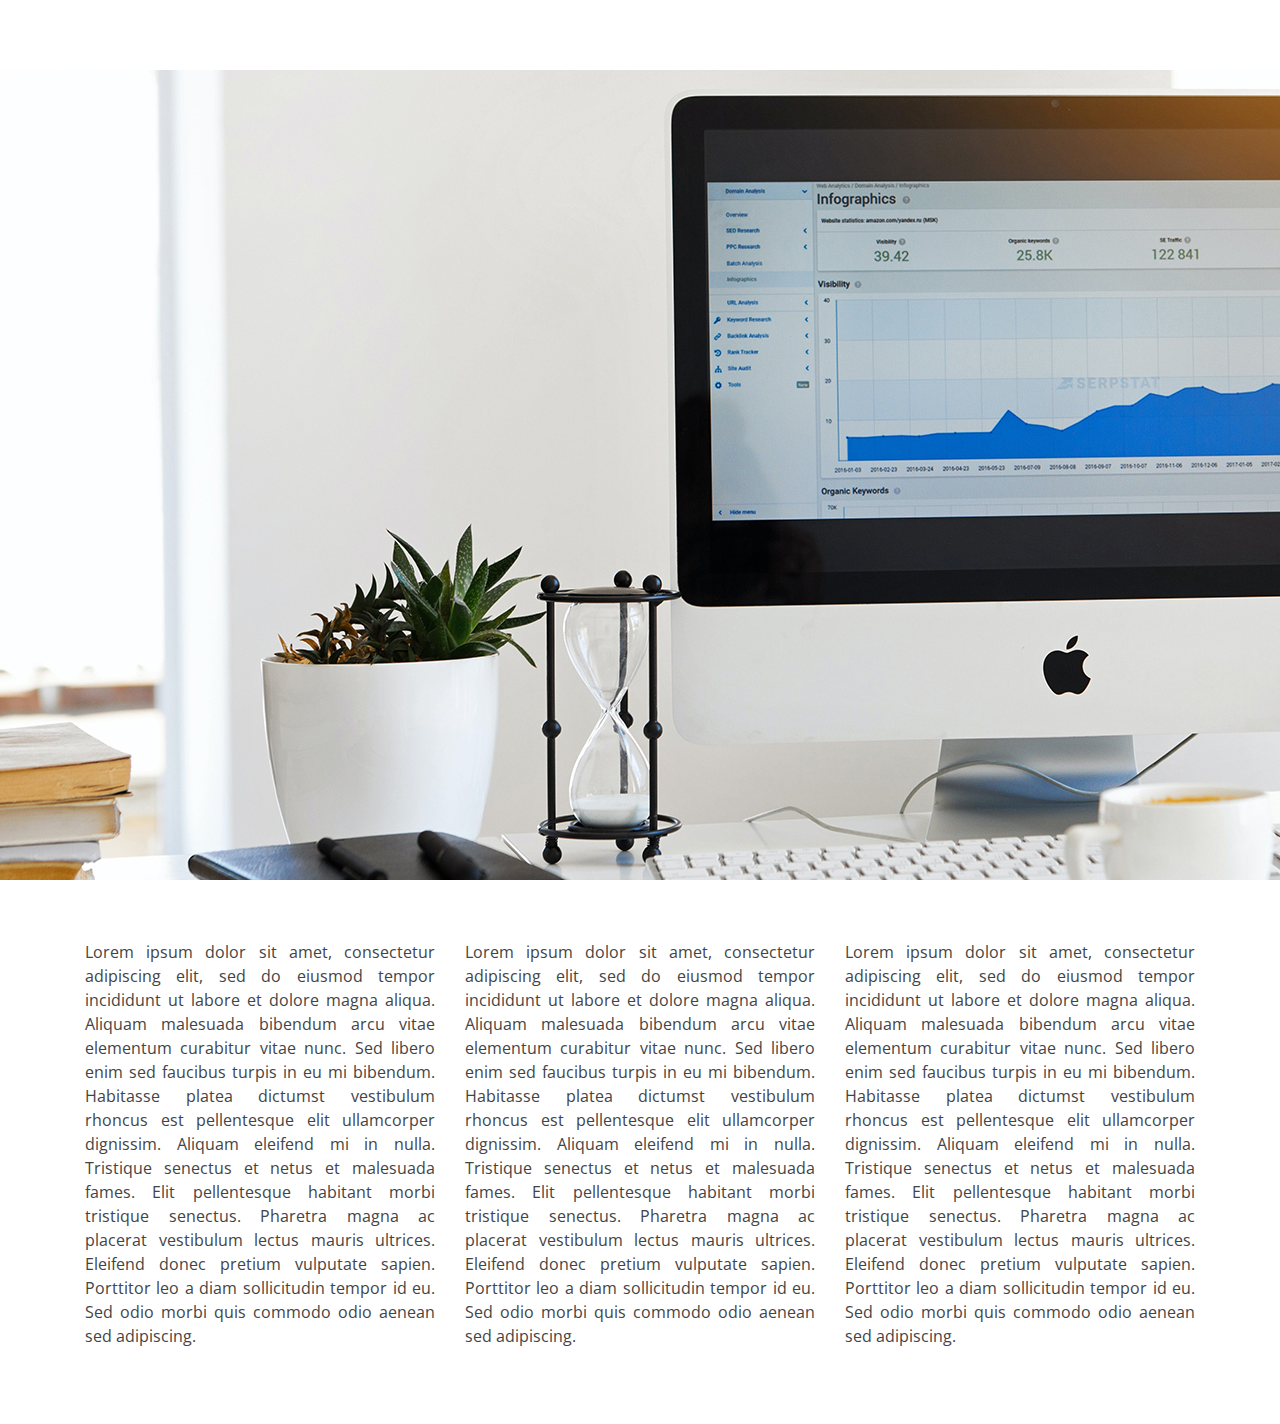
<file: inner-page.html>
<!DOCTYPE html>
<html lang="en">

<head>
  <meta charset="utf-8">
  <meta content="width=device-width, initial-scale=1.0" name="viewport">

  <title>Inner Page - Vesperr Bootstrap Template</title>
  <meta content="" name="description">
  <meta content="" name="keywords">

  <!-- Favicons -->
  <link href="assets/img/favicon.png" rel="icon">
  <link href="assets/img/apple-touch-icon.png" rel="apple-touch-icon">

  <!-- Google Fonts -->
  <link href="https://fonts.googleapis.com/css?family=Open+Sans:300,300i,400,400i,600,600i,700,700i|Raleway:300,300i,400,400i,500,500i,600,600i,700,700i|Poppins:300,300i,400,400i,500,500i,600,600i,700,700i" rel="stylesheet">

  <!-- Vendor CSS Files -->
  <link href="assets/vendor/bootstrap/css/bootstrap.min.css" rel="stylesheet">
  <link href="assets/vendor/icofont/icofont.min.css" rel="stylesheet">
  <link href="assets/vendor/remixicon/remixicon.css" rel="stylesheet">
  <link href="assets/vendor/boxicons/css/boxicons.min.css" rel="stylesheet">
  <link href="assets/vendor/owl.carousel/assets/owl.carousel.min.css" rel="stylesheet">
  <link href="assets/vendor/venobox/venobox.css" rel="stylesheet">
  <link href="assets/vendor/aos/aos.css" rel="stylesheet">

  <!-- Template Main CSS File -->
  <link href="assets/css/style.css" rel="stylesheet">

 <style>
 #hero {
   padding: 0;
   height: 90vh;
 }
 </style>
</head>

<body>

  <!-- ======= Header ======= -->
 
<section class="container-fluid" id="hero">
  
  <img src="./assets/img/pexels-serpstat-572056.jpg" alt="">


</section>

<section class="container">
<div class="row">
  <div class="col-md-4">
    <p style="text-align: justify;">
      Lorem ipsum dolor sit amet, consectetur adipiscing elit, 
      sed do eiusmod tempor incididunt ut labore et dolore magna 
      aliqua. Aliquam malesuada bibendum arcu vitae elementum 
      curabitur vitae nunc. Sed libero enim sed faucibus turpis 
      in eu mi bibendum. Habitasse platea dictumst vestibulum 
      rhoncus est pellentesque elit ullamcorper dignissim. Aliquam 
      eleifend mi in nulla. Tristique senectus et netus et malesuada 
      fames. Elit pellentesque habitant morbi tristique senectus. 
      Pharetra magna ac placerat vestibulum lectus mauris ultrices. 
      Eleifend donec pretium vulputate sapien. Porttitor leo a diam 
      sollicitudin tempor id eu. Sed odio morbi quis commodo odio 
      aenean sed adipiscing.
    </p>
  </div>

  <div class="col-md-4">
    <p style="text-align: justify;">
      Lorem ipsum dolor sit amet, consectetur adipiscing elit, 
      sed do eiusmod tempor incididunt ut labore et dolore magna 
      aliqua. Aliquam malesuada bibendum arcu vitae elementum 
      curabitur vitae nunc. Sed libero enim sed faucibus turpis 
      in eu mi bibendum. Habitasse platea dictumst vestibulum 
      rhoncus est pellentesque elit ullamcorper dignissim. Aliquam 
      eleifend mi in nulla. Tristique senectus et netus et malesuada 
      fames. Elit pellentesque habitant morbi tristique senectus. 
      Pharetra magna ac placerat vestibulum lectus mauris ultrices. 
      Eleifend donec pretium vulputate sapien. Porttitor leo a diam 
      sollicitudin tempor id eu. Sed odio morbi quis commodo odio 
      aenean sed adipiscing.
    </p>
  </div>

  <div class="col-md-4">
    <p style="text-align: justify;">
      Lorem ipsum dolor sit amet, consectetur adipiscing elit, 
      sed do eiusmod tempor incididunt ut labore et dolore magna 
      aliqua. Aliquam malesuada bibendum arcu vitae elementum 
      curabitur vitae nunc. Sed libero enim sed faucibus turpis 
      in eu mi bibendum. Habitasse platea dictumst vestibulum 
      rhoncus est pellentesque elit ullamcorper dignissim. Aliquam 
      eleifend mi in nulla. Tristique senectus et netus et malesuada 
      fames. Elit pellentesque habitant morbi tristique senectus. 
      Pharetra magna ac placerat vestibulum lectus mauris ultrices. 
      Eleifend donec pretium vulputate sapien. Porttitor leo a diam 
      sollicitudin tempor id eu. Sed odio morbi quis commodo odio 
      aenean sed adipiscing.
    </p>
  </div>
</div>
</section>
  <!-- ======= Footer ======= -->
  

  <a href="#" class="back-to-top"><i class="icofont-simple-up"></i></a>

  <!-- Vendor JS Files -->
  <script src="assets/vendor/jquery/jquery.min.js"></script>
  <script src="assets/vendor/bootstrap/js/bootstrap.bundle.min.js"></script>
  <script src="assets/vendor/jquery.easing/jquery.easing.min.js"></script>
  <script src="assets/vendor/php-email-form/validate.js"></script>
  <script src="assets/vendor/waypoints/jquery.waypoints.min.js"></script>
  <script src="assets/vendor/counterup/counterup.min.js"></script>
  <script src="assets/vendor/owl.carousel/owl.carousel.min.js"></script>
  <script src="assets/vendor/isotope-layout/isotope.pkgd.min.js"></script>
  <script src="assets/vendor/venobox/venobox.min.js"></script>
  <script src="assets/vendor/aos/aos.js"></script>

  <!-- Template Main JS File -->
  <script src="assets/js/main.js"></script>

</body>

</html>
</file>
<file: assets/vendor/venobox/venobox.css>
/* ------ venobox.css --------*/
.vbox-overlay *, .vbox-overlay *:before, .vbox-overlay *:after{
    -webkit-backface-visibility: hidden;
    -webkit-box-sizing:border-box;
    -moz-box-sizing:border-box;
    box-sizing:border-box;
}
.vbox-overlay * { 
    -webkit-backface-visibility: visible;
    backface-visibility: visible;
}
.vbox-overlay{
    display: -webkit-flex;
    display: flex;
    -webkit-flex-direction: column;
    flex-direction: column;
    -webkit-justify-content: center;
    justify-content: center;
    -webkit-align-items: center;
    align-items: center;
    position: fixed;
    left: 0;
    top: 0;
    bottom: 0;
    right: 0;
    z-index: 999999;
}

/* ----- navigation ----- */
.vbox-title{
    width: 100%;
    height: 40px;
    float: left;
    text-align: center;
    line-height: 28px;
    font-size: 12px;
    padding: 6px 50px;
    overflow: hidden;
    position: fixed;
    display: none;
    left: 0;
    z-index: 89;
}
.vbox-close{
    cursor: pointer;
    position: fixed;
    top: -1px;
    right: 0;
    width: 50px;
    height: 40px;
    padding: 6px;
    display: block;
    background-position:10px center;
    overflow: hidden;
    font-size: 24px;
    line-height: 1;
    text-align: center;
    z-index: 99;
}
.vbox-left{
    cursor: pointer;
    position: fixed;
    left: 0;
    height: 40px;
    overflow: hidden;
    line-height: 28px;
    font-size: 12px;
    z-index: 99;
    display: flex;
    align-items:center;
}
.vbox-num{
    display: inline-block;
    margin: 6px 0 6px 15px;
}
/* ----- Social share ----- */
.vbox-share{
    line-height: 28px;
    font-size: 12px;
    overflow: hidden;
    position: fixed;
    left: 0;
    z-index: 98;
    display: flex;
    align-items:center;
    justify-content: center;
    width: 100%;
    text-align: center;
}
.vbox-share svg{
    max-height: 28px;
    width: 28px;
    z-index: 10;
    margin-left: 12px;
    margin-top: 6px;
    margin-bottom: 6px;
    vertical-align: middle;
}


/* ----- navigation ARROWS ----- */
.vbox-next, .vbox-prev{
    position: fixed;
    top: 50%;
    margin-top: -15px;
    overflow: hidden;
    cursor: pointer;
    display: block;
    width: 45px;
    height: 45px;
    z-index: 99;
}
.vbox-next span, .vbox-prev span{
    position: relative;
    width: 20px;
    height: 20px;
    border: 2px solid transparent;
    border-top-color: #B6B6B6;
    border-right-color: #B6B6B6;
    text-indent: -100px;
    position: absolute;
    top: 8px;
    display: block;
}
.vbox-prev{
    left: 15px;
}
.vbox-next{
    right: 15px;
}
.vbox-prev span{
    left: 10px;
    -ms-transform: rotate(-135deg);
    -webkit-transform: rotate(-135deg);
    transform: rotate(-135deg);
}
.vbox-next span{
    -ms-transform: rotate(45deg);
    -webkit-transform: rotate(45deg);
    transform: rotate(45deg);
    right: 10px;
}
/* ------- inline window ------ */
.vbox-inline{
    width: 420px;
    height: 315px;
    height: 70vh;
    padding: 10px;
    background: #fff;
    margin: 0 auto;
    overflow: auto;
    text-align: left;
}
/* ------- Video & iFrames window ------ */
.venoframe{
    max-width: 100%;
    width: 100%;
    border: none;
    width: 100%;
    height: 260px;
    height: 70vh;
}
.venoframe.vbvid{
    height: 260px;
}
@media (min-width: 768px) {
    .venoframe, .vbox-inline{
        width: 90%;
        height: 360px;
        height: 70vh;
    }
    .venoframe.vbvid{
        width: 640px;
        height: 360px;
    }
}
@media (min-width: 992px) {
    .venoframe, .vbox-inline{
        max-width: 1200px;
        width: 80%;
        height: 540px;
        height: 70vh;
    }
    .venoframe.vbvid{
        width: 960px;
        height: 540px;
    }
}
/* 
Please do NOT edit this part! 
or at least read this note: http://i.imgur.com/7C0ws9e.gif
*/
.vbox-open{
    overflow: hidden;
}
.vbox-container{
    position: absolute;
    left: 0;
    right: 0;
    top: 0;
    bottom: 0;
    overflow-x: hidden;
    overflow-y: scroll;
    overflow-scrolling: touch;
    -webkit-overflow-scrolling: touch;
    z-index: 20;
    max-height: 100%;

}

.vbox-content{
    text-align: center;
    float: left;
    width: 100%;
    position: relative;
    overflow: hidden;
    padding: 20px 4%;
}
.vbox-container img{
    max-width: 100%;
    height: auto;
}
.vbox-figlio{
    box-shadow: 0 0 12px rgba(0,0,0,0.19), 0 6px 6px rgba(0,0,0,0.23);
    max-width: 100%;
    text-align: initial;
}
img.vbox-figlio{
    -webkit-user-select: none;
-khtml-user-select: none;
-moz-user-select: none;
-o-user-select: none;
user-select: none;
}
.vbox-content.swipe-left{
    margin-left: -200px !important;
}
.vbox-content.swipe-right{
    margin-left: 200px !important;
}
.vbox-animated{
    webkit-transition: margin 300ms ease-out;
    transition: margin 300ms ease-out;
}

/* ---------- preloader ----------
 * SPINKIT 
 * http://tobiasahlin.com/spinkit/
-------------------------------- */
.sk-double-bounce,.sk-rotating-plane{width:40px;height:40px;margin:40px auto}.sk-rotating-plane{background-color:#333;-webkit-animation:sk-rotatePlane 1.2s infinite ease-in-out;animation:sk-rotatePlane 1.2s infinite ease-in-out}@-webkit-keyframes sk-rotatePlane{0%{-webkit-transform:perspective(120px) rotateX(0) rotateY(0);transform:perspective(120px) rotateX(0) rotateY(0)}50%{-webkit-transform:perspective(120px) rotateX(-180.1deg) rotateY(0);transform:perspective(120px) rotateX(-180.1deg) rotateY(0)}100%{-webkit-transform:perspective(120px) rotateX(-180deg) rotateY(-179.9deg);transform:perspective(120px) rotateX(-180deg) rotateY(-179.9deg)}}@keyframes sk-rotatePlane{0%{-webkit-transform:perspective(120px) rotateX(0) rotateY(0);transform:perspective(120px) rotateX(0) rotateY(0)}50%{-webkit-transform:perspective(120px) rotateX(-180.1deg) rotateY(0);transform:perspective(120px) rotateX(-180.1deg) rotateY(0)}100%{-webkit-transform:perspective(120px) rotateX(-180deg) rotateY(-179.9deg);transform:perspective(120px) rotateX(-180deg) rotateY(-179.9deg)}}.sk-double-bounce{position:relative}.sk-double-bounce .sk-child{width:100%;height:100%;border-radius:50%;background-color:#333;opacity:.6;position:absolute;top:0;left:0;-webkit-animation:sk-doubleBounce 2s infinite ease-in-out;animation:sk-doubleBounce 2s infinite ease-in-out}.sk-chasing-dots .sk-child,.sk-spinner-pulse,.sk-three-bounce .sk-child{background-color:#333;border-radius:100%}.sk-double-bounce .sk-double-bounce2{-webkit-animation-delay:-1s;animation-delay:-1s}@-webkit-keyframes sk-doubleBounce{0%,100%{-webkit-transform:scale(0);transform:scale(0)}50%{-webkit-transform:scale(1);transform:scale(1)}}@keyframes sk-doubleBounce{0%,100%{-webkit-transform:scale(0);transform:scale(0)}50%{-webkit-transform:scale(1);transform:scale(1)}}.sk-wave{margin:40px auto;width:50px;height:40px;text-align:center;font-size:10px}.sk-wave .sk-rect{background-color:#333;height:100%;width:6px;display:inline-block;-webkit-animation:sk-waveStretchDelay 1.2s infinite ease-in-out;animation:sk-waveStretchDelay 1.2s infinite ease-in-out}.sk-wave .sk-rect1{-webkit-animation-delay:-1.2s;animation-delay:-1.2s}.sk-wave .sk-rect2{-webkit-animation-delay:-1.1s;animation-delay:-1.1s}.sk-wave .sk-rect3{-webkit-animation-delay:-1s;animation-delay:-1s}.sk-wave .sk-rect4{-webkit-animation-delay:-.9s;animation-delay:-.9s}.sk-wave .sk-rect5{-webkit-animation-delay:-.8s;animation-delay:-.8s}@-webkit-keyframes sk-waveStretchDelay{0%,100%,40%{-webkit-transform:scaleY(.4);transform:scaleY(.4)}20%{-webkit-transform:scaleY(1);transform:scaleY(1)}}@keyframes sk-waveStretchDelay{0%,100%,40%{-webkit-transform:scaleY(.4);transform:scaleY(.4)}20%{-webkit-transform:scaleY(1);transform:scaleY(1)}}.sk-wandering-cubes{margin:40px auto;width:40px;height:40px;position:relative}.sk-wandering-cubes .sk-cube{background-color:#333;width:10px;height:10px;position:absolute;top:0;left:0;-webkit-animation:sk-wanderingCube 1.8s ease-in-out -1.8s infinite both;animation:sk-wanderingCube 1.8s ease-in-out -1.8s infinite both}.sk-chasing-dots,.sk-spinner-pulse{width:40px;height:40px;margin:40px auto}.sk-wandering-cubes .sk-cube2{-webkit-animation-delay:-.9s;animation-delay:-.9s}@-webkit-keyframes sk-wanderingCube{0%{-webkit-transform:rotate(0);transform:rotate(0)}25%{-webkit-transform:translateX(30px) rotate(-90deg) scale(.5);transform:translateX(30px) rotate(-90deg) scale(.5)}50%{-webkit-transform:translateX(30px) translateY(30px) rotate(-179deg);transform:translateX(30px) translateY(30px) rotate(-179deg)}50.1%{-webkit-transform:translateX(30px) translateY(30px) rotate(-180deg);transform:translateX(30px) translateY(30px) rotate(-180deg)}75%{-webkit-transform:translateX(0) translateY(30px) rotate(-270deg) scale(.5);transform:translateX(0) translateY(30px) rotate(-270deg) scale(.5)}100%{-webkit-transform:rotate(-360deg);transform:rotate(-360deg)}}@keyframes sk-wanderingCube{0%{-webkit-transform:rotate(0);transform:rotate(0)}25%{-webkit-transform:translateX(30px) rotate(-90deg) scale(.5);transform:translateX(30px) rotate(-90deg) scale(.5)}50%{-webkit-transform:translateX(30px) translateY(30px) rotate(-179deg);transform:translateX(30px) translateY(30px) rotate(-179deg)}50.1%{-webkit-transform:translateX(30px) translateY(30px) rotate(-180deg);transform:translateX(30px) translateY(30px) rotate(-180deg)}75%{-webkit-transform:translateX(0) translateY(30px) rotate(-270deg) scale(.5);transform:translateX(0) translateY(30px) rotate(-270deg) scale(.5)}100%{-webkit-transform:rotate(-360deg);transform:rotate(-360deg)}}.sk-spinner-pulse{-webkit-animation:sk-pulseScaleOut 1s infinite ease-in-out;animation:sk-pulseScaleOut 1s infinite ease-in-out}@-webkit-keyframes sk-pulseScaleOut{0%{-webkit-transform:scale(0);transform:scale(0)}100%{-webkit-transform:scale(1);transform:scale(1);opacity:0}}@keyframes sk-pulseScaleOut{0%{-webkit-transform:scale(0);transform:scale(0)}100%{-webkit-transform:scale(1);transform:scale(1);opacity:0}}.sk-chasing-dots{position:relative;text-align:center;-webkit-animation:sk-chasingDotsRotate 2s infinite linear;animation:sk-chasingDotsRotate 2s infinite linear}.sk-chasing-dots .sk-child{width:60%;height:60%;display:inline-block;position:absolute;top:0;-webkit-animation:sk-chasingDotsBounce 2s infinite ease-in-out;animation:sk-chasingDotsBounce 2s infinite ease-in-out}.sk-chasing-dots .sk-dot2{top:auto;bottom:0;-webkit-animation-delay:-1s;animation-delay:-1s}@-webkit-keyframes sk-chasingDotsRotate{100%{-webkit-transform:rotate(360deg);transform:rotate(360deg)}}@keyframes sk-chasingDotsRotate{100%{-webkit-transform:rotate(360deg);transform:rotate(360deg)}}@-webkit-keyframes sk-chasingDotsBounce{0%,100%{-webkit-transform:scale(0);transform:scale(0)}50%{-webkit-transform:scale(1);transform:scale(1)}}@keyframes sk-chasingDotsBounce{0%,100%{-webkit-transform:scale(0);transform:scale(0)}50%{-webkit-transform:scale(1);transform:scale(1)}}.sk-three-bounce{margin:40px auto;width:80px;text-align:center}.sk-three-bounce .sk-child{width:20px;height:20px;display:inline-block;-webkit-animation:sk-three-bounce 1.4s ease-in-out 0s infinite both;animation:sk-three-bounce 1.4s ease-in-out 0s infinite both}.sk-circle .sk-child:before,.sk-fading-circle .sk-circle:before{display:block;border-radius:100%;content:'';background-color:#333}.sk-three-bounce .sk-bounce1{-webkit-animation-delay:-.32s;animation-delay:-.32s}.sk-three-bounce .sk-bounce2{-webkit-animation-delay:-.16s;animation-delay:-.16s}@-webkit-keyframes sk-three-bounce{0%,100%,80%{-webkit-transform:scale(0);transform:scale(0)}40%{-webkit-transform:scale(1);transform:scale(1)}}@keyframes sk-three-bounce{0%,100%,80%{-webkit-transform:scale(0);transform:scale(0)}40%{-webkit-transform:scale(1);transform:scale(1)}}.sk-circle{margin:40px auto;width:40px;height:40px;position:relative}.sk-circle .sk-child{width:100%;height:100%;position:absolute;left:0;top:0}.sk-circle .sk-child:before{margin:0 auto;width:15%;height:15%;-webkit-animation:sk-circleBounceDelay 1.2s infinite ease-in-out both;animation:sk-circleBounceDelay 1.2s infinite ease-in-out both}.sk-circle .sk-circle2{-webkit-transform:rotate(30deg);-ms-transform:rotate(30deg);transform:rotate(30deg)}.sk-circle .sk-circle3{-webkit-transform:rotate(60deg);-ms-transform:rotate(60deg);transform:rotate(60deg)}.sk-circle .sk-circle4{-webkit-transform:rotate(90deg);-ms-transform:rotate(90deg);transform:rotate(90deg)}.sk-circle .sk-circle5{-webkit-transform:rotate(120deg);-ms-transform:rotate(120deg);transform:rotate(120deg)}.sk-circle .sk-circle6{-webkit-transform:rotate(150deg);-ms-transform:rotate(150deg);transform:rotate(150deg)}.sk-circle .sk-circle7{-webkit-transform:rotate(180deg);-ms-transform:rotate(180deg);transform:rotate(180deg)}.sk-circle .sk-circle8{-webkit-transform:rotate(210deg);-ms-transform:rotate(210deg);transform:rotate(210deg)}.sk-circle .sk-circle9{-webkit-transform:rotate(240deg);-ms-transform:rotate(240deg);transform:rotate(240deg)}.sk-circle .sk-circle10{-webkit-transform:rotate(270deg);-ms-transform:rotate(270deg);transform:rotate(270deg)}.sk-circle .sk-circle11{-webkit-transform:rotate(300deg);-ms-transform:rotate(300deg);transform:rotate(300deg)}.sk-circle .sk-circle12{-webkit-transform:rotate(330deg);-ms-transform:rotate(330deg);transform:rotate(330deg)}.sk-circle .sk-circle2:before{-webkit-animation-delay:-1.1s;animation-delay:-1.1s}.sk-circle .sk-circle3:before{-webkit-animation-delay:-1s;animation-delay:-1s}.sk-circle .sk-circle4:before{-webkit-animation-delay:-.9s;animation-delay:-.9s}.sk-circle .sk-circle5:before{-webkit-animation-delay:-.8s;animation-delay:-.8s}.sk-circle .sk-circle6:before{-webkit-animation-delay:-.7s;animation-delay:-.7s}.sk-circle .sk-circle7:before{-webkit-animation-delay:-.6s;animation-delay:-.6s}.sk-circle .sk-circle8:before{-webkit-animation-delay:-.5s;animation-delay:-.5s}.sk-circle .sk-circle9:before{-webkit-animation-delay:-.4s;animation-delay:-.4s}.sk-circle .sk-circle10:before{-webkit-animation-delay:-.3s;animation-delay:-.3s}.sk-circle .sk-circle11:before{-webkit-animation-delay:-.2s;animation-delay:-.2s}.sk-circle .sk-circle12:before{-webkit-animation-delay:-.1s;animation-delay:-.1s}@-webkit-keyframes sk-circleBounceDelay{0%,100%,80%{-webkit-transform:scale(0);transform:scale(0)}40%{-webkit-transform:scale(1);transform:scale(1)}}@keyframes sk-circleBounceDelay{0%,100%,80%{-webkit-transform:scale(0);transform:scale(0)}40%{-webkit-transform:scale(1);transform:scale(1)}}.sk-cube-grid{width:40px;height:40px;margin:40px auto}.sk-cube-grid .sk-cube{width:33.33%;height:33.33%;background-color:#333;float:left;-webkit-animation:sk-cubeGridScaleDelay 1.3s infinite ease-in-out;animation:sk-cubeGridScaleDelay 1.3s infinite ease-in-out}.sk-cube-grid .sk-cube1{-webkit-animation-delay:.2s;animation-delay:.2s}.sk-cube-grid .sk-cube2{-webkit-animation-delay:.3s;animation-delay:.3s}.sk-cube-grid .sk-cube3{-webkit-animation-delay:.4s;animation-delay:.4s}.sk-cube-grid .sk-cube4{-webkit-animation-delay:.1s;animation-delay:.1s}.sk-cube-grid .sk-cube5{-webkit-animation-delay:.2s;animation-delay:.2s}.sk-cube-grid .sk-cube6{-webkit-animation-delay:.3s;animation-delay:.3s}.sk-cube-grid .sk-cube7{-webkit-animation-delay:0ms;animation-delay:0ms}.sk-cube-grid .sk-cube8{-webkit-animation-delay:.1s;animation-delay:.1s}.sk-cube-grid .sk-cube9{-webkit-animation-delay:.2s;animation-delay:.2s}@-webkit-keyframes sk-cubeGridScaleDelay{0%,100%,70%{-webkit-transform:scale3D(1,1,1);transform:scale3D(1,1,1)}35%{-webkit-transform:scale3D(0,0,1);transform:scale3D(0,0,1)}}@keyframes sk-cubeGridScaleDelay{0%,100%,70%{-webkit-transform:scale3D(1,1,1);transform:scale3D(1,1,1)}35%{-webkit-transform:scale3D(0,0,1);transform:scale3D(0,0,1)}}.sk-fading-circle{margin:40px auto;width:40px;height:40px;position:relative}.sk-fading-circle .sk-circle{width:100%;height:100%;position:absolute;left:0;top:0}.sk-fading-circle .sk-circle:before{margin:0 auto;width:15%;height:15%;-webkit-animation:sk-circleFadeDelay 1.2s infinite ease-in-out both;animation:sk-circleFadeDelay 1.2s infinite ease-in-out both}.sk-fading-circle .sk-circle2{-webkit-transform:rotate(30deg);-ms-transform:rotate(30deg);transform:rotate(30deg)}.sk-fading-circle .sk-circle3{-webkit-transform:rotate(60deg);-ms-transform:rotate(60deg);transform:rotate(60deg)}.sk-fading-circle .sk-circle4{-webkit-transform:rotate(90deg);-ms-transform:rotate(90deg);transform:rotate(90deg)}.sk-fading-circle .sk-circle5{-webkit-transform:rotate(120deg);-ms-transform:rotate(120deg);transform:rotate(120deg)}.sk-fading-circle .sk-circle6{-webkit-transform:rotate(150deg);-ms-transform:rotate(150deg);transform:rotate(150deg)}.sk-fading-circle .sk-circle7{-webkit-transform:rotate(180deg);-ms-transform:rotate(180deg);transform:rotate(180deg)}.sk-fading-circle .sk-circle8{-webkit-transform:rotate(210deg);-ms-transform:rotate(210deg);transform:rotate(210deg)}.sk-fading-circle .sk-circle9{-webkit-transform:rotate(240deg);-ms-transform:rotate(240deg);transform:rotate(240deg)}.sk-fading-circle .sk-circle10{-webkit-transform:rotate(270deg);-ms-transform:rotate(270deg);transform:rotate(270deg)}.sk-fading-circle .sk-circle11{-webkit-transform:rotate(300deg);-ms-transform:rotate(300deg);transform:rotate(300deg)}.sk-fading-circle .sk-circle12{-webkit-transform:rotate(330deg);-ms-transform:rotate(330deg);transform:rotate(330deg)}.sk-fading-circle .sk-circle2:before{-webkit-animation-delay:-1.1s;animation-delay:-1.1s}.sk-fading-circle .sk-circle3:before{-webkit-animation-delay:-1s;animation-delay:-1s}.sk-fading-circle .sk-circle4:before{-webkit-animation-delay:-.9s;animation-delay:-.9s}.sk-fading-circle .sk-circle5:before{-webkit-animation-delay:-.8s;animation-delay:-.8s}.sk-fading-circle .sk-circle6:before{-webkit-animation-delay:-.7s;animation-delay:-.7s}.sk-fading-circle .sk-circle7:before{-webkit-animation-delay:-.6s;animation-delay:-.6s}.sk-fading-circle .sk-circle8:before{-webkit-animation-delay:-.5s;animation-delay:-.5s}.sk-fading-circle .sk-circle9:before{-webkit-animation-delay:-.4s;animation-delay:-.4s}.sk-fading-circle .sk-circle10:before{-webkit-animation-delay:-.3s;animation-delay:-.3s}.sk-fading-circle .sk-circle11:before{-webkit-animation-delay:-.2s;animation-delay:-.2s}.sk-fading-circle .sk-circle12:before{-webkit-animation-delay:-.1s;animation-delay:-.1s}@-webkit-keyframes sk-circleFadeDelay{0%,100%,39%{opacity:0}40%{opacity:1}}@keyframes sk-circleFadeDelay{0%,100%,39%{opacity:0}40%{opacity:1}}.sk-folding-cube{margin:40px auto;width:40px;height:40px;position:relative;-webkit-transform:rotateZ(45deg);transform:rotateZ(45deg)}.sk-folding-cube .sk-cube{float:left;width:50%;height:50%;position:relative;-webkit-transform:scale(1.1);-ms-transform:scale(1.1);transform:scale(1.1)}.sk-folding-cube .sk-cube:before{content:'';position:absolute;top:0;left:0;width:100%;height:100%;background-color:#333;-webkit-animation:sk-foldCubeAngle 2.4s infinite linear both;animation:sk-foldCubeAngle 2.4s infinite linear both;-webkit-transform-origin:100% 100%;-ms-transform-origin:100% 100%;transform-origin:100% 100%}.sk-folding-cube .sk-cube2{-webkit-transform:scale(1.1) rotateZ(90deg);transform:scale(1.1) rotateZ(90deg)}.sk-folding-cube .sk-cube3{-webkit-transform:scale(1.1) rotateZ(180deg);transform:scale(1.1) rotateZ(180deg)}.sk-folding-cube .sk-cube4{-webkit-transform:scale(1.1) rotateZ(270deg);transform:scale(1.1) rotateZ(270deg)}.sk-folding-cube .sk-cube2:before{-webkit-animation-delay:.3s;animation-delay:.3s}.sk-folding-cube .sk-cube3:before{-webkit-animation-delay:.6s;animation-delay:.6s}.sk-folding-cube .sk-cube4:before{-webkit-animation-delay:.9s;animation-delay:.9s}@-webkit-keyframes sk-foldCubeAngle{0%,10%{-webkit-transform:perspective(140px) rotateX(-180deg);transform:perspective(140px) rotateX(-180deg);opacity:0}25%,75%{-webkit-transform:perspective(140px) rotateX(0);transform:perspective(140px) rotateX(0);opacity:1}100%,90%{-webkit-transform:perspective(140px) rotateY(180deg);transform:perspective(140px) rotateY(180deg);opacity:0}}@keyframes sk-foldCubeAngle{0%,10%{-webkit-transform:perspective(140px) rotateX(-180deg);transform:perspective(140px) rotateX(-180deg);opacity:0}25%,75%{-webkit-transform:perspective(140px) rotateX(0);transform:perspective(140px) rotateX(0);opacity:1}100%,90%{-webkit-transform:perspective(140px) rotateY(180deg);transform:perspective(140px) rotateY(180deg);opacity:0}}
</file>
<file: assets/css/style.css>
/**
* Template Name: Vesperr - v2.2.1
* Template URL: https://bootstrapmade.com/vesperr-free-bootstrap-template/
* Author: BootstrapMade.com
* License: https://bootstrapmade.com/license/
*/

/*--------------------------------------------------------------
# General
--------------------------------------------------------------*/
body {
  font-family: "Open Sans", sans-serif;
  color: #444444;
}

a {
  color: #3498db;
}

a:hover {
  color: #5faee3;
  text-decoration: none;
}

h1, h2, h3, h4, h5, h6 {
  font-family: "Raleway", sans-serif;
}

/*--------------------------------------------------------------
# Back to top button
--------------------------------------------------------------*/
.back-to-top {
  position: fixed;
  display: none;
  right: 15px;
  bottom: 15px;
  z-index: 99999;
}

.back-to-top i {
  display: flex;
  align-items: center;
  justify-content: center;
  font-size: 24px;
  width: 40px;
  height: 40px;
  border-radius: 4px;
  background: #3498db;
  color: #fff;
  transition: all 0.4s;
}

.back-to-top i:hover {
  background: #57aae1;
  color: #fff;
}

/*--------------------------------------------------------------
# Disable AOS delay on mobile
--------------------------------------------------------------*/
@media screen and (max-width: 768px) {
  [data-aos-delay] {
    transition-delay: 0 !important;
  }
}

/*--------------------------------------------------------------
# Header
--------------------------------------------------------------*/
#header {
  -webkit-box-shadow: 0px 0px 39px -15px rgba(143,143,143,1);
-moz-box-shadow: 0px 0px 39px -15px rgba(143,143,143,1);
box-shadow: 0px 0px 39px -15px rgba(143,143,143,1);
  padding: 15px 0;
  background: #fff;
}

#header.header-scrolled {
  -webkit-box-shadow: 0px 0px 39px -15px rgba(143,143,143,1);
-moz-box-shadow: 0px 0px 39px -15px rgba(143,143,143,1);
box-shadow: 0px 0px 39px -15px rgba(143,143,143,1);
  padding: 15px 0;
  background: #fff;
}

#header .logo h1 {
  font-size: 32px;
  margin: 0;
  padding: 0;
  line-height: 1;
  font-weight: 700;
  letter-spacing: 1px;
}

#header .logo h1 a, #header .logo h1 a:hover {
  color: #222222;
  text-decoration: none;
}

#header .logo img {
  padding: 0;
  margin: 0;
  max-height: 50px;
}

@media (max-width: 768px) {
  #header {
    background: #fff;
  }
  #header .logo h1 {
    font-size: 28px;
  }
}

/*--------------------------------------------------------------
# Navigation Menu
--------------------------------------------------------------*/
/* Desktop Navigation */
.nav-menu, .nav-menu * {
  margin: 0;
  padding: 0;
  list-style: none;
}

.nav-menu > ul > li {
  position: relative;
  white-space: nowrap;
  float: left;
}

.nav-menu a {
  display: block;
  position: relative;
  color: #555555;
  padding: 8px 0 12px 25px;
  transition: 0.3s;
  font-size: 14px;
  font-family: "Open Sans", sans-serif;
}

.nav-menu a:hover, .nav-menu .active > a, .nav-menu li:hover > a {
  color: #3498db;
  text-decoration: none;
}

.nav-menu .get-started a {
  background: #3498db;
  color: #fff;
  border-radius: 50px;
  margin: 0 0 0 30px;
  padding: 10px 25px;
}

.nav-menu .get-started a:hover {
  background: #57aae1;
  color: #fff;
}

.nav-menu .drop-down ul {
  display: block;
  position: absolute;
  left: 25px;
  top: calc(100% + 30px);
  z-index: 99;
  opacity: 0;
  visibility: hidden;
  padding: 10px 0;
  background: #fff;
  box-shadow: 0px 0px 30px rgba(127, 137, 161, 0.25);
  transition: ease all 0.3s;
  border-radius: 5px;
}

.nav-menu .drop-down:hover > ul {
  opacity: 1;
  top: 100%;
  visibility: visible;
}

.nav-menu .drop-down li {
  min-width: 180px;
  position: relative;
}

.nav-menu .drop-down ul a {
  padding: 10px 20px;
  font-size: 14px;
  text-transform: none;
  color: #222222;
}

.nav-menu .drop-down ul a:hover, .nav-menu .drop-down ul .active > a, .nav-menu .drop-down ul li:hover > a {
  color: #3498db;
}

.nav-menu .drop-down > a:after {
  content: "\ea99";
  font-family: IcoFont;
  padding-left: 5px;
}

.nav-menu .drop-down .drop-down ul {
  top: 0;
  left: calc(100% - 30px);
}

.nav-menu .drop-down .drop-down:hover > ul {
  opacity: 1;
  top: 0;
  left: 100%;
}

.nav-menu .drop-down .drop-down > a {
  padding-right: 35px;
}

.nav-menu .drop-down .drop-down > a:after {
  content: "\eaa0";
  font-family: IcoFont;
  position: absolute;
  right: 15px;
}

@media (max-width: 1366px) {
  .nav-menu .drop-down .drop-down ul {
    left: -90%;
  }
  .nav-menu .drop-down .drop-down:hover > ul {
    left: -100%;
  }
  .nav-menu .drop-down .drop-down > a:after {
    content: "\ea9d";
  }
}

/* Mobile Navigation */
.mobile-nav-toggle {
  position: fixed;
  right: 15px;
  top: 15px;
  z-index: 9998;
  border: 0;
  background: none;
  font-size: 24px;
  transition: all 0.4s;
  outline: none !important;
  line-height: 1;
  cursor: pointer;
  text-align: right;
}

.mobile-nav-toggle i {
  color: #222222;
}

.mobile-nav {
  position: fixed;
  top: 55px;
  right: 15px;
  bottom: 15px;
  left: 15px;
  z-index: 9999;
  overflow-y: auto;
  background: #fff;
  transition: ease-in-out 0.2s;
  opacity: 0;
  visibility: hidden;
  border-radius: 10px;
  padding: 10px 0;
}

.mobile-nav * {
  margin: 0;
  padding: 0;
  list-style: none;
}

.mobile-nav a {
  display: block;
  position: relative;
  color: #222222;
  padding: 10px 20px;
  font-weight: 500;
  outline: none;
}

.mobile-nav a:hover, .mobile-nav .active > a, .mobile-nav li:hover > a {
  color: #3498db;
  text-decoration: none;
}

.mobile-nav .get-started {
  text-align: center;
  margin-top: 10px;
}

.mobile-nav .get-started a {
  background: #3498db;
  color: #fff;
  border-radius: 50px;
  margin: 0 15px;
  padding: 10px 30px;
  display: inline-block;
}

.mobile-nav .get-started a:hover {
  background: #57aae1;
  color: #fff;
}

.mobile-nav .drop-down > a:after {
  content: "\ea99";
  font-family: IcoFont;
  padding-left: 10px;
  position: absolute;
  right: 15px;
}

.mobile-nav .active.drop-down > a:after {
  content: "\eaa1";
}

.mobile-nav .drop-down > a {
  padding-right: 35px;
}

.mobile-nav .drop-down ul {
  display: none;
  overflow: hidden;
}

.mobile-nav .drop-down li {
  padding-left: 20px;
}

.mobile-nav-overly {
  width: 100%;
  height: 100%;
  z-index: 9997;
  top: 0;
  left: 0;
  position: fixed;
  background: rgba(9, 9, 9, 0.6);
  overflow: hidden;
  display: none;
  transition: ease-in-out 0.2s;
}

.mobile-nav-active {
  overflow: hidden;
}

.mobile-nav-active .mobile-nav {
  opacity: 1;
  visibility: visible;
}

.mobile-nav-active .mobile-nav-toggle i {
  color: #fff;
}

/*--------------------------------------------------------------
# Hero Section
--------------------------------------------------------------*/
#hero {
  width: 100%;
  height: 70vh;
  margin-top: 70px;
}

#hero h1 {
  margin: 0 0 10px 0;
  font-size: 48px;
  font-weight: 700;
  line-height: 56px;
  color: black;
}

#hero h2 {
  color: #484848;
  margin-bottom: 50px;
  font-size: 24px;
}

#hero .btn-get-started {
  font-family: "Raleway", sans-serif;
  font-weight: 500;
  font-size: 16px;
  letter-spacing: 1px;
  display: inline-block;
  padding: 10px 30px;
  border-radius: 50px;
  transition: 0.5s;
  color: #3498db;
  border: 2px solid #3498db;
}

#hero .btn-get-started:hover {
  background: #3498db;
  color: #fff;
}

#hero .animated {
  animation: up-down 2s ease-in-out infinite alternate-reverse both;
}

@media (min-width: 1024px) {
  #hero {
    background-attachment: fixed;
  }
}

@media (max-width: 991px) {
  #hero {
    height: 100vh;
  }
  #hero .animated {
    -webkit-animation: none;
    animation: none;
  }
  #hero .hero-img {
    text-align: center;
  }
  #hero .hero-img img {
    width: 50%;
  }
}

@media (max-width: 768px) {
  #hero {
    margin-top: 20px;
  }
  #hero h1 {
    font-size: 28px;
    line-height: 36px;
  }
  #hero h2 {
    font-size: 18px;
    line-height: 24px;
    margin-bottom: 30px;
  }
  #hero .hero-img img {
    width: 70%;
  }
}

@media (max-width: 575px) {
  #hero .hero-img img {
    width: 80%;
  }
}

@-webkit-keyframes up-down {
  0% {
    transform: translateY(10px);
  }
  100% {
    transform: translateY(-10px);
  }
}

@keyframes up-down {
  0% {
    transform: translateY(10px);
  }
  100% {
    transform: translateY(-10px);
  }
}

/*--------------------------------------------------------------
# Sections General
--------------------------------------------------------------*/
section {
  padding: 60px 0;
  overflow: hidden;
}

.section-bg {
  background-color: #f7fbfe;
}

.section-title {
  text-align: center;
  padding-bottom: 30px;
}

.section-title h2 {
  font-size: 32px;
  font-weight: bold;
  text-transform: uppercase;
  position: relative;
  color: #222222;
}

.section-title h2::before, .section-title h2::after {
  content: '';
  width: 50px;
  height: 2px;
  background: #3498db;
  display: inline-block;
}

.section-title h2::before {
  margin: 0 15px 10px 0;
}

.section-title h2::after {
  margin: 0 0 10px 15px;
}

.section-title p {
  margin: 15px 0 0 0;
}

/*--------------------------------------------------------------
# Clients
--------------------------------------------------------------*/
.clients {
  background: #f3f9fd;
  padding: 10px 0;
  text-align: center;
}

.clients .col-lg-2 {
  display: flex;
  align-items: center;
  justify-content: center;
}

.clients img {
  width: 50%;
  -webkit-filter: grayscale(100);
  filter: grayscale(100);
  transition: all 0.4s ease-in-out;
  display: inline-block;
  padding: 10px 0;
}

.clients img:hover {
  -webkit-filter: none;
  filter: none;
  transform: scale(1.1);
}

@media (max-width: 768px) {
  .clients img {
    width: 40%;
  }
}

@media (max-width: 575px) {
  .clients img {
    width: 30%;
  }
}

/*--------------------------------------------------------------
# About Us
--------------------------------------------------------------*/
/*
.about,.services,.more-services,.testimonials {
  background-color: #dddddd;
}*/
.about .content h3 {
  font-weight: 600;
  font-size: 26px;
}

.about .content ul {
  list-style: none;
  padding: 0;
}

.about .content ul li {
  padding-left: 28px;
  position: relative;
}

.about .content ul li + li {
  margin-top: 10px;
}

.about .content ul i {
  position: absolute;
  left: 0;
  top: 2px;
  font-size: 20px;
  color: #3498db;
  line-height: 1;
}

.about .content p:last-child {
  margin-bottom: 0;
}

.about .content .btn-learn-more {
  font-family: "Raleway", sans-serif;
  font-weight: 600;
  font-size: 14px;
  letter-spacing: 1px;
  display: inline-block;
  padding: 12px 32px;
  border-radius: 50px;
  transition: 0.3s;
  line-height: 1;
  color: #3498db;
  -webkit-animation-delay: 0.8s;
  animation-delay: 0.8s;
  margin-top: 6px;
  border: 2px solid #3498db;
}

.about .content .btn-learn-more:hover {
  background: #3498db;
  color: #fff;
  text-decoration: none;
}

/*--------------------------------------------------------------
# Counts
--------------------------------------------------------------*/
.counts {
  padding-top: 0;
}

.counts .content {
  padding: 0;
  text-align: center;
}

.counts .content h3 {
  font-weight: 700;
  font-size: 34px;
  color: #222222;
}

.counts .content p {
  margin-bottom: 0;
}

.counts .content .count-box {
  padding: 20px 0;
  width: 100%;
}

.counts .content .count-box i {
  display: block;
  font-size: 36px;
  color: #3498db;
  float: left;
}

.counts .content .count-box span {
  font-size: 36px;
  line-height: 30px;
  display: block;
  font-weight: 700;
  color: #222222;
  margin-left: 50px;
}

.counts .content .count-box p {
  padding: 15px 0 0 0;
  margin: 0 0 0 50px;
  font-family: "Raleway", sans-serif;
  font-size: 14px;
  color: #484848;
}

.counts .content .count-box a {
  font-weight: 600;
  display: block;
  margin-top: 20px;
  color: #484848;
  font-size: 15px;
  font-family: "Poppins", sans-serif;
  transition: ease-in-out 0.3s;
}

.counts .content .count-box a:hover {
  color: #6f6f6f;
}

@media (max-width: 1024px) {
  .counts .image {
    text-align: center;
  }
  .counts .image img {
    max-width: 70%;
  }
}

@media (max-width: 667px) {
  .counts .image img {
    max-width: 100%;
  }
}

/*--------------------------------------------------------------
# Services
--------------------------------------------------------------*/
.services .icon-box {
  padding: 30px;
  position: relative;
  overflow: hidden;
  background: #fff;
  box-shadow: 0 0 29px 0 rgba(68, 88, 144, 0.12);
  transition: all 0.3s ease-in-out;
  border-radius: 50%;
  z-index: 1;
  text-align: center;
}

.services .icon-box::before {
  content: '';
  position: absolute;
  background: #e1f0fa;
  right: -20px;
  top: -20px;
  width: 100px;
  height: 100px;
  border-radius: 50%;
  transition: all 0.3s;
  z-index: -1;
}

.services .icon-box:hover::before {
  background: #3498db;
  right: 0;
  top: 0;
  width: 100%;
  height: 100%;
  border-radius: 50%;
}

.services .icon {
  margin: 0 auto 20px auto;
  padding-top: 10px;
  display: inline-block;
  text-align: center;
  border-radius: 50%;
  width: 60px;
  height: 60px;
  background: #3498db;
  transition: all 0.3s ease-in-out;
}

.services .icon i {
  font-size: 36px;
  line-height: 1;
  color: #fff;
}

.services .title {
  font-weight: 700;
  margin-bottom: 15px;
  font-size: 18px;
}

.services .title a {
  color: #111;
}

.services .description {
  font-size: 15px;
  line-height: 28px;
  margin-bottom: 0;
}

.services .icon-box:hover .title a, .services .icon-box:hover .description {
  color: #fff;
}

.services .icon-box:hover .icon {
  background: #fff;
}

.services .icon-box:hover .icon i {
  color: #3498db;
}

/*--------------------------------------------------------------
# More Services
--------------------------------------------------------------*/
.more-services {
  padding-top: 20px;
}

.more-services .card {
  border: 0;
  padding: 160px 20px 20px 20px;
  position: relative;
  width: 100%;
  background-size: cover;
  background-repeat: no-repeat;
  background-position: center center;
}

.more-services .card-body {
  z-index: 10;
  background: rgba(255, 255, 255, 0.9);
  padding: 15px 30px;
  box-shadow: 0px 2px 15px rgba(0, 0, 0, 0.1);
  transition: 0.3s;
  transition: ease-in-out 0.4s;
  border-radius: 5px;
}

.more-services .card-title {
  font-weight: 700;
  text-align: center;
  margin-bottom: 15px;
}

.more-services .card-title a {
  color: #222222;
}

.more-services .card-text {
  color: #5e5e5e;
}

.more-services .read-more a {
  color: #777777;
  text-transform: uppercase;
  font-weight: 600;
  font-size: 12px;
  transition: 0.4s;
}

.more-services .read-more a:hover {
  text-decoration: underline;
}

.more-services .card:hover .card-body {
  background: #3498db;
}

.more-services .card:hover .read-more a, .more-services .card:hover .card-title, .more-services .card:hover .card-title a, .more-services .card:hover .card-text {
  color: #fff;
}

/*--------------------------------------------------------------
# Features
--------------------------------------------------------------*/
.features .icon-box {
  display: flex;
  align-items: center;
  padding: 20px;
  background: #ffffff;
  transition: ease-in-out 0.3s;
}

.features .icon-box i {
  font-size: 32px;
  padding-right: 10px;
  line-height: 1;
}

.features .icon-box h3 {
  font-weight: 700;
  margin: 0;
  padding: 0;
  line-height: 1;
  font-size: 16px;
}

.features .icon-box h3 a {
  color: #222222;
  transition: ease-in-out 0.3s;
}

.features .icon-box h3 a:hover {
  color: #ffffff;
}

.features .icon-box:hover {
  background: #faa937;
}

/*--------------------------------------------------------------
# Testimonials
--------------------------------------------------------------*/
.testimonials .testimonial-wrap {
  padding-left: 50px;
}

.testimonials .testimonial-item {
  box-sizing: content-box;
  padding: 30px 30px 30px 60px;
  margin: 30px 15px;
  min-height: 200px;
  box-shadow: 0px 2px 12px rgba(0, 0, 0, 0.08);
  position: relative;
  background: #fff;
}

.testimonials .testimonial-item .testimonial-img {
  width: 90px;
  border-radius: 10px;
  border: 6px solid #fff;
  position: absolute;
  left: -45px;
}

.testimonials .testimonial-item h3 {
  font-size: 18px;
  font-weight: bold;
  margin: 10px 0 5px 0;
  color: #111;
}

.testimonials .testimonial-item h4 {
  font-size: 14px;
  color: #999;
  margin: 0;
}

.testimonials .testimonial-item .quote-icon-left, .testimonials .testimonial-item .quote-icon-right {
  color: #e1f0fa;
  font-size: 26px;
}

.testimonials .testimonial-item .quote-icon-left {
  display: inline-block;
  left: -5px;
  position: relative;
}

.testimonials .testimonial-item .quote-icon-right {
  display: inline-block;
  right: -5px;
  position: relative;
  top: 10px;
}

.testimonials .testimonial-item p {
  font-style: italic;
  margin: 15px auto 15px auto;
}

.testimonials .owl-nav, .testimonials .owl-dots {
  margin-top: 5px;
  text-align: center;
}

.testimonials .owl-dot {
  display: inline-block;
  margin: 0 5px;
  width: 12px;
  height: 12px;
  border-radius: 50%;
  background-color: #ddd !important;
}

.testimonials .owl-dot.active {
  background-color: #3498db !important;
}

@media (max-width: 767px) {
  .testimonials .testimonial-wrap {
    padding-left: 0;
  }
  .testimonials .testimonial-item {
    padding: 30px;
    margin: 15px;
  }
  .testimonials .testimonial-item .testimonial-img {
    position: static;
    left: auto;
  }
}

/*--------------------------------------------------------------
# Portfolio
--------------------------------------------------------------*/
.portfolio .portfolio-item {
  margin-bottom: 30px;
}

.portfolio #portfolio-flters {
  padding: 0;
  margin: 0 auto 20px auto;
  list-style: none;
  text-align: center;
}

.portfolio #portfolio-flters li {
  cursor: pointer;
  display: inline-block;
  padding: 8px 15px 10px 15px;
  font-size: 14px;
  font-weight: 600;
  line-height: 1;
  text-transform: uppercase;
  color: #222222;
  margin-bottom: 5px;
  transition: all 0.3s ease-in-out;
  border-radius: 3px;
}

.portfolio #portfolio-flters li:hover, .portfolio #portfolio-flters li.filter-active {
  color: #fff;
  background: #3498db;
}

.portfolio #portfolio-flters li:last-child {
  margin-right: 0;
}

.portfolio .portfolio-wrap {
  transition: 0.3s;
  position: relative;
  overflow: hidden;
  z-index: 1;
  background: rgba(34, 34, 34, 0.6);
}

.portfolio .portfolio-wrap::before {
  content: "";
  background: rgba(34, 34, 34, 0.6);
  position: absolute;
  left: 0;
  right: 0;
  top: 0;
  bottom: 0;
  transition: all ease-in-out 0.3s;
  z-index: 2;
  opacity: 0;
}

.portfolio .portfolio-wrap img {
  transition: all ease-in-out 0.3s;
}

.portfolio .portfolio-wrap .portfolio-info {
  opacity: 0;
  position: absolute;
  top: 0;
  left: 0;
  right: 0;
  bottom: 0;
  z-index: 3;
  transition: all ease-in-out 0.3s;
  display: flex;
  flex-direction: column;
  justify-content: flex-end;
  align-items: flex-start;
  padding: 20px;
}

.portfolio .portfolio-wrap .portfolio-info h4 {
  font-size: 20px;
  color: #fff;
  font-weight: 600;
}

.portfolio .portfolio-wrap .portfolio-info p {
  color: rgba(255, 255, 255, 0.7);
  font-size: 14px;
  text-transform: uppercase;
  padding: 0;
  margin: 0;
  font-style: italic;
}

.portfolio .portfolio-wrap .portfolio-links {
  text-align: center;
  z-index: 4;
}

.portfolio .portfolio-wrap .portfolio-links a {
  color: #fff;
  margin: 0 5px 0 0;
  font-size: 28px;
  display: inline-block;
  transition: 0.3s;
}

.portfolio .portfolio-wrap .portfolio-links a:hover {
  color: #3498db;
}

.portfolio .portfolio-wrap:hover::before {
  opacity: 1;
}

.portfolio .portfolio-wrap:hover img {
  transform: scale(1.2);
}

.portfolio .portfolio-wrap:hover .portfolio-info {
  opacity: 1;
}

/*--------------------------------------------------------------
# Team
--------------------------------------------------------------*/
.team .member {
  margin-bottom: 20px;
  overflow: hidden;
  text-align: center;
  border-radius: 5px;
  background: #fff;
  box-shadow: 0px 2px 15px rgba(0, 0, 0, 0.1);
}

.team .member .member-img {
  position: relative;
  overflow: hidden;
}

.team .member .social {
  position: absolute;
  left: 0;
  bottom: 0;
  right: 0;
  height: 40px;
  opacity: 0;
  transition: ease-in-out 0.3s;
  text-align: center;
  background: rgba(255, 255, 255, 0.85);
}

.team .member .social a {
  transition: color 0.3s;
  color: #222222;
  margin: 0 10px;
  padding-top: 8px;
  display: inline-block;
}

.team .member .social a:hover {
  color: #3498db;
}

.team .member .social i {
  font-size: 18px;
  margin: 0 2px;
}

.team .member .member-info {
  padding: 25px 15px;
}

.team .member .member-info h4 {
  font-weight: 700;
  margin-bottom: 5px;
  font-size: 18px;
  color: #222222;
}

.team .member .member-info span {
  display: block;
  font-size: 13px;
  font-weight: 400;
  color: #aaaaaa;
}

.team .member .member-info p {
  font-style: italic;
  font-size: 14px;
  line-height: 26px;
  color: #777777;
}

.team .member:hover .social {
  opacity: 1;
}

/*--------------------------------------------------------------
# Pricing
--------------------------------------------------------------*/
.pricing .box {
  padding: 20px;
  background: #f9f9f9;
  text-align: center;
  border-radius: 8px;
  position: relative;
  overflow: hidden;
  border: 2px solid #f9f9f9;
}

.pricing .box h3 {
  font-weight: 400;
  padding: 15px;
  margin-top: 15px;
  font-size: 18px;
  font-weight: 600;
  color: #222222;
}

.pricing .box h4 {
  font-size: 42px;
  color: #3498db;
  font-weight: 500;
  font-family: "Open Sans", sans-serif;
  margin-bottom: 20px;
}

.pricing .box h4 sup {
  font-size: 20px;
  top: -15px;
  left: -3px;
}

.pricing .box h4 span {
  color: #bababa;
  font-size: 16px;
  font-weight: 300;
}

.pricing .box ul {
  padding: 0;
  list-style: none;
  color: #222222;
  text-align: center;
  line-height: 20px;
  font-size: 14px;
}

.pricing .box ul li {
  padding-bottom: 16px;
}

.pricing .box ul i {
  color: #3498db;
  font-size: 18px;
  padding-right: 4px;
}

.pricing .box ul .na {
  color: #ccc;
  text-decoration: line-through;
}

.pricing .box .btn-wrap {
  padding: 15px;
  text-align: center;
}

.pricing .box .btn-buy {
  display: inline-block;
  padding: 10px 40px 12px 40px;
  border-radius: 50px;
  border: 2px solid #3498db;
  color: #3498db;
  font-size: 14px;
  font-weight: 400;
  font-family: "Raleway", sans-serif;
  font-weight: 600;
  transition: 0.3s;
}

.pricing .box .btn-buy:hover {
  background: #3498db;
  color: #fff;
}

.pricing .recommended {
  border-color: #3498db;
}

.pricing .recommended .btn-buy {
  background: #3498db;
  color: #fff;
}

.pricing .recommended .btn-buy:hover {
  background: #2383c4;
  border-color: #2383c4;
}

/*--------------------------------------------------------------
# F.A.Q
--------------------------------------------------------------*/
.faq .faq-item {
  margin: 20px 0;
  padding: 20px 0;
  border-bottom: 1px solid #eeeeee;
}

.faq .faq-item i {
  color: #8bc4ea;
  font-size: 24px;
  float: left;
  line-height: 0;
  padding: 13px 0 0 0;
  margin: 0;
}

.faq .faq-item h4 {
  font-size: 16px;
  line-height: 26px;
  font-weight: 500;
  margin: 0 0 10px 32px;
  font-family: "Poppins", sans-serif;
}

.faq .faq-item p {
  font-size: 15px;
}

/*--------------------------------------------------------------
# Contact
--------------------------------------------------------------*/
.contact .contact-about h3 {
  font-size: 28px;
  margin: 0 0 10px 0;
  padding: 0;
  line-height: 1;
  font-weight: 700;
  letter-spacing: 1px;
  color: #222222;
}

.contact .contact-about p {
  font-size: 14px;
  line-height: 24px;
  font-family: "Raleway", sans-serif;
  color: #888;
}

.contact .social-links {
  padding-bottom: 20px;
}

.contact .social-links a {
  font-size: 18px;
  display: inline-block;
  background: #fff;
  color: #3498db;
  line-height: 1;
  padding: 8px 0;
  margin-right: 4px;
  border-radius: 50%;
  text-align: center;
  width: 36px;
  height: 36px;
  transition: 0.3s;
  border: 1px solid #3498db;
}

.contact .social-links a:hover {
  background: #3498db;
  color: #fff;
}

.contact .info {
  color: #444444;
}

.contact .info i {
  font-size: 32px;
  color: #3498db;
  float: left;
  line-height: 1;
}

.contact .info p {
  padding: 0 0 10px 42px;
  line-height: 28px;
  font-size: 14px;
}

.contact .php-email-form .validate {
  display: none;
  color: red;
  margin: 0 0 15px 0;
  font-weight: 400;
  font-size: 13px;
}

.contact .php-email-form .error-message {
  display: none;
  color: #fff;
  background: #ed3c0d;
  text-align: left;
  padding: 15px;
  font-weight: 600;
}

.contact .php-email-form .error-message br + br {
  margin-top: 25px;
}

.contact .php-email-form .sent-message {
  display: none;
  color: #fff;
  background: #18d26e;
  text-align: center;
  padding: 15px;
  font-weight: 600;
}

.contact .php-email-form .loading {
  display: none;
  background: #fff;
  text-align: center;
  padding: 15px;
}

.contact .php-email-form .loading:before {
  content: "";
  display: inline-block;
  border-radius: 50%;
  width: 24px;
  height: 24px;
  margin: 0 10px -6px 0;
  border: 3px solid #18d26e;
  border-top-color: #eee;
  -webkit-animation: animate-loading 1s linear infinite;
  animation: animate-loading 1s linear infinite;
}

.contact .php-email-form input, .contact .php-email-form textarea {
  border-radius: 0;
  box-shadow: none;
  font-size: 14px;
}

.contact .php-email-form button[type="submit"] {
  background: #3498db;
  border: 0;
  padding: 10px 24px;
  color: #fff;
  transition: 0.4s;
  border-radius: 50px;
}

.contact .php-email-form button[type="submit"]:hover {
  background: #2383c4;
}

@-webkit-keyframes animate-loading {
  0% {
    transform: rotate(0deg);
  }
  100% {
    transform: rotate(360deg);
  }
}

@keyframes animate-loading {
  0% {
    transform: rotate(0deg);
  }
  100% {
    transform: rotate(360deg);
  }
}

/*--------------------------------------------------------------
# Breadcrumbs
--------------------------------------------------------------*/
.breadcrumbs {
  padding: 15px 0;
  background: #f8f8f8;
  min-height: 40px;
  margin-top: 86px;
}

@media (max-width: 992px) {
  .breadcrumbs {
    margin-top: 72px;
  }
}

.breadcrumbs h2 {
  font-size: 28px;
  font-weight: 400;
  margin: 0;
}

.breadcrumbs ol {
  display: flex;
  flex-wrap: wrap;
  list-style: none;
  padding: 0;
  margin: 0;
  font-size: 14px;
}

@media (max-width: 992px) {
  .breadcrumbs ol {
    margin-top: 10px;
  }
}

.breadcrumbs ol li + li {
  padding-left: 10px;
}

.breadcrumbs ol li + li::before {
  display: inline-block;
  padding-right: 10px;
  color: #3c3c3c;
  content: "/";
}

@media (max-width: 768px) {
  .breadcrumbs .d-flex {
    display: block !important;
  }
  .breadcrumbs ol {
    display: block;
  }
  .breadcrumbs ol li {
    display: inline-block;
  }
}

/*--------------------------------------------------------------
# Portfolio Details
--------------------------------------------------------------*/
.portfolio-details {
  padding-top: 20px;
}

.portfolio-details .portfolio-title {
  font-size: 26px;
  font-weight: 700;
  margin-bottom: 20px;
}

.portfolio-details .portfolio-details-carousel .owl-nav, .portfolio-details .portfolio-details-carousel .owl-dots {
  margin-top: 5px;
  text-align: center;
}

.portfolio-details .portfolio-details-carousel .owl-dot {
  display: inline-block;
  margin: 0 5px;
  width: 12px;
  height: 12px;
  border-radius: 50%;
  background-color: #ddd !important;
}

.portfolio-details .portfolio-details-carousel .owl-dot.active {
  background-color: #3498db !important;
}

.portfolio-details .portfolio-info {
  padding-top: 45px;
}

.portfolio-details .portfolio-info h3 {
  font-size: 22px;
  font-weight: 400;
  margin-bottom: 20px;
}

.portfolio-details .portfolio-info ul {
  list-style: none;
  padding: 0;
  font-size: 15px;
}

.portfolio-details .portfolio-info ul li + li {
  margin-top: 10px;
}

.portfolio-details .portfolio-info p {
  font-size: 15px;
  padding: 15px 0 0 0;
}

@media (max-width: 992px) {
  .portfolio-details .portfolio-info {
    padding-top: 20px;
  }
}

/*--------------------------------------------------------------
# Footer
--------------------------------------------------------------*/
#footer {
  background: #fff;
  box-shadow: 0px 0px 12px 0px rgba(0, 0, 0, 0.1);
  padding: 30px 0;
  color: #222222;
  font-size: 14px;
}

#footer .credits {
  font-size: 13px;
  padding-top: 5px;
  color: #222222;
}

#footer .footer-links a {
  color: #222222;
  padding-left: 15px;
}

#footer .footer-links a:first-child {
  padding-left: 0;
}

#footer .footer-links a:hover {
  color: #3498db;
}
</file>
